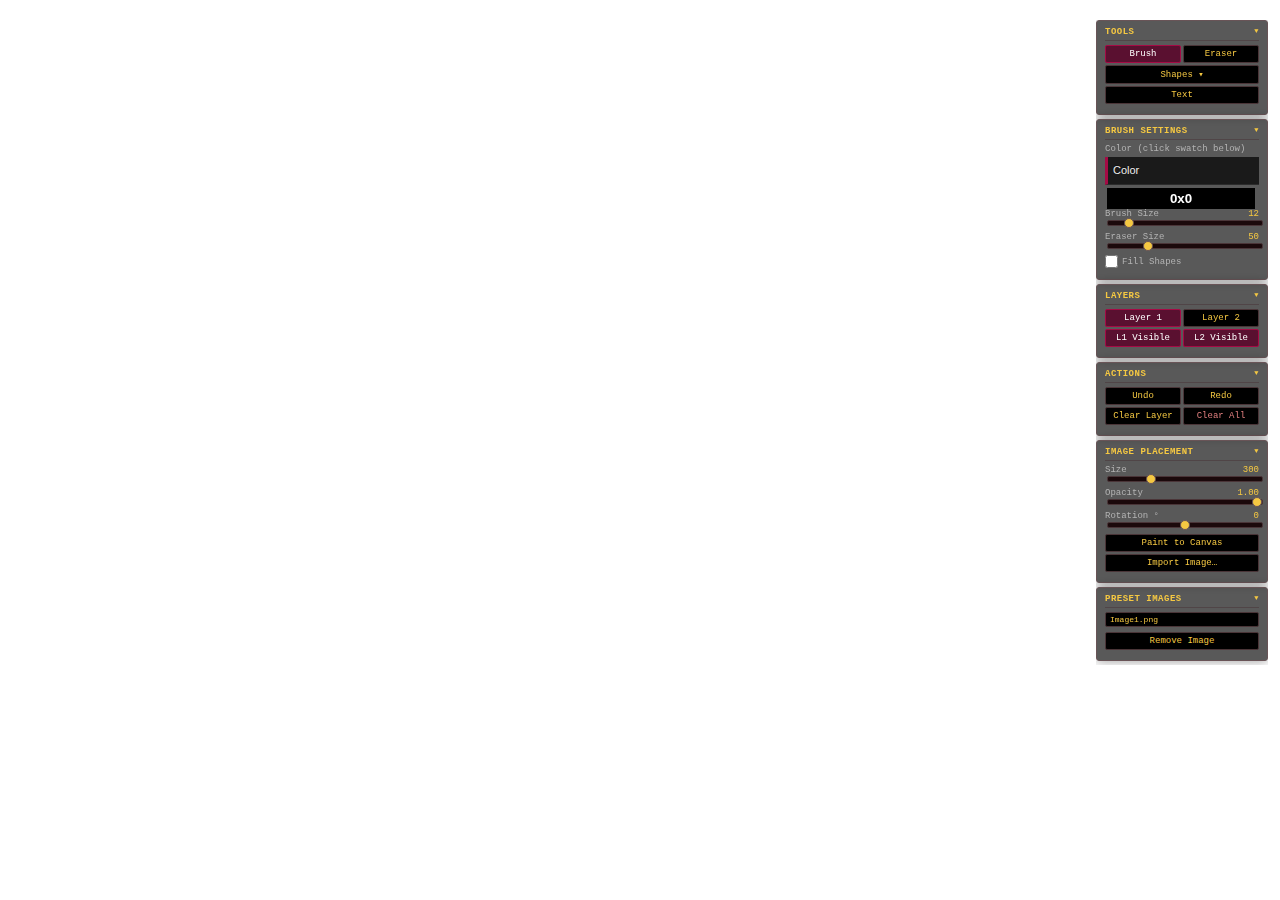
<file: src/f-4e/ui_mods/Lexikdark/Grease_Pencil_Enhanced_v2.0/index.html>
<!--
  ~ Grease Pencil Mod - Enhanced
  ~ Based on Heatblur F-4E Grease Pencil
  -->

<!DOCTYPE html>
<html lang="en">
<head>
    <meta charset="UTF-8">
    <title>Grease Pencil UI</title>
    <link rel="stylesheet" href="https://fonts.googleapis.com/css2?family=Caveat:wght@500&display=swap">
    <link rel="stylesheet" type="text/css" href="css/styles.css"/>
    <script src="js/pixi-legacy.min.js"></script>
    <script src="js/dat.gui.min.js"></script>
    <script src="js/interface.js"></script>
    <script src="js/SpritePool.js"></script>
    <script src="js/BrushGenerator.js"></script>
</head>
<body>

    <!-- ═══ Control Panel (right of canvas, shown via showGui) ═══ -->
    <div id="controlPanel">

        <!-- ── Tools ── -->
        <div class="panel-section">
            <div class="section-title">Tools</div>
            <div class="tool-row">
                <button class="tool-btn active" id="btnBrush"     data-tool="Brush">Brush</button>
                <button class="tool-btn"        id="btnEraser"    data-tool="Eraser">Eraser</button>
            </div>
            <div class="tool-row">
                <div class="shape-dropdown-wrap" id="shapeDropdownWrap">
                    <div class="shape-dropdown-toggle" id="shapeDropdownToggle">Shapes ▾</div>
                    <div class="shape-dropdown-menu" id="shapeDropdownMenu" style="display:none;">
                        <div class="shape-dropdown-item" data-shape="Line">╱ Line</div>
                        <div class="shape-dropdown-item" data-shape="Circle">○ Circle</div>
                        <div class="shape-dropdown-item" data-shape="Rectangle">□ Rectangle</div>
                        <div class="shape-dropdown-item" data-shape="Bubble">💬 Bubble</div>
                        <div class="shape-dropdown-item" data-shape="Crosshair">✛ Crosshair</div>
                        <div class="shape-dropdown-item" data-shape="Circleplus">⊕ Circle-Plus</div>
                        <div class="shape-dropdown-item" data-shape="Bullseye">◎ Bullseye</div>
                        <div class="shape-dropdown-item" data-shape="CircleCross">⊗ Circle-Cross</div>
                    </div>
                </div>
            </div>
            <div class="tool-row">
                <button class="tool-btn" id="btnText" data-tool="Text">Text</button>
            </div>
            <div class="tool-row" id="textControls" style="display:none;">
                <button class="action-btn" id="btnCommitText">Place Text</button>
                <button class="action-btn" id="btnCancelText">Cancel</button>
            </div>
            <div id="textRotationControl" style="display:none;">
                <label class="ctrl-label">Text Rotation <span id="textRotationVal">0</span>&deg;
                    <input type="range" id="textRotation" min="-180" max="180" value="0" step="1"/>
                </label>
            </div>
        </div>

        <!-- ── Brush Settings ── -->
        <div class="panel-section">
            <div class="section-title">Brush Settings</div>

            <label class="ctrl-label">Color (click swatch below)</label>
            <div id="datGuiColorContainer"></div>

            <label class="ctrl-label">Brush Size <span id="brushSizeVal">10</span>
                <input type="range" id="brushSize" min="1" max="100" value="10"/>
            </label>

            <label class="ctrl-label">Eraser Size <span id="eraserSizeVal">30</span>
                <input type="range" id="eraserSize" min="1" max="200" value="30"/>
            </label>

            <label class="ctrl-label checkbox-label">
                <input type="checkbox" id="fillShapes"/>
                Fill Shapes
            </label>
        </div>

        <!-- ── Layers ── -->
        <div class="panel-section">
            <div class="section-title">Layers</div>

            <div class="tool-row">
                <button class="tool-btn active" id="btnLayer1" data-layer="0">Layer 1</button>
                <button class="tool-btn" id="btnLayer2" data-layer="1">Layer 2</button>
            </div>

            <div class="tool-row">
                <button class="action-btn" id="btnToggleL1">L1 Visible</button>
                <button class="action-btn" id="btnToggleL2">L2 Visible</button>
            </div>
        </div>

        <!-- ── Actions ── -->
        <div class="panel-section">
            <div class="section-title">Actions</div>
            <div class="tool-row">
                <button class="action-btn" id="btnUndo">Undo</button>
                <button class="action-btn" id="btnRedo">Redo</button>
            </div>
            <div class="tool-row">
                <button class="action-btn" id="btnClearLayer">Clear Layer</button>
                <button class="action-btn warn" id="btnClearAll">Clear All</button>
            </div>

        </div>

        <!-- ── Image Placement ── -->
        <div class="panel-section">
            <div class="section-title">Image Placement</div>

            <label class="ctrl-label">Size <span id="imgSizeVal">300</span>
                <input type="range" id="imgSize" min="50" max="1000" value="300" step="1"/>
            </label>

            <label class="ctrl-label">Opacity <span id="imgOpacityVal">1.00</span>
                <input type="range" id="imgOpacity" min="0" max="1" value="1" step="0.01"/>
            </label>

            <label class="ctrl-label">Rotation <span id="imgRotationVal">0</span>&deg;
                <input type="range" id="imgRotation" min="-180" max="180" value="0" step="1"/>
            </label>

            <div class="tool-row">
                <button class="action-btn" id="btnPaintToCanvas">Paint to Canvas</button>
            </div>
            <div class="tool-row">
                <button class="action-btn" id="btnImportImage">Import Image&hellip;</button>
            </div>
        </div>

        <!-- ── Preset Images ── -->
        <div class="panel-section">
            <div class="section-title">Preset Images</div>
            <div id="imageButtonContainer" class="image-button-list"></div>
            <div class="tool-row">
                <button class="action-btn" id="btnRemoveImage">Remove Image</button>
            </div>
        </div>

    </div><!-- /controlPanel -->

    <script src="js/App.js"></script>
</body>
</html>
</file>
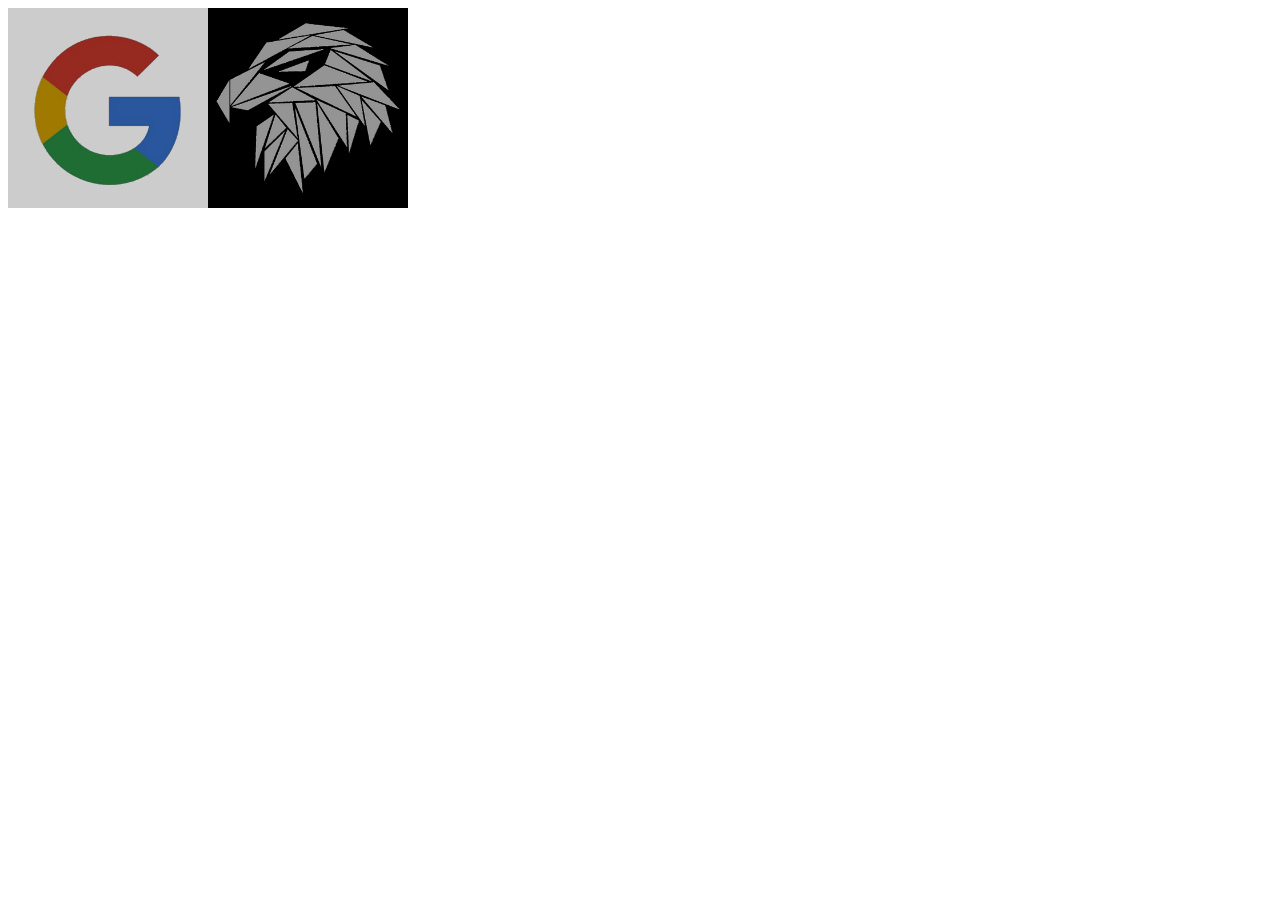
<file: src/f-4e/ui_mods/heatblur/example_mod/VirtualBrowser/index.html>
<!--
  ~ Copyright 2023 Heatblur Simulations. All rights reserved.
  ~
  -->

<!DOCTYPE html>
<html lang="en">
<link rel="stylesheet" type="text/css" href="css/styles.css"/>

<head>
    <meta charset="UTF-8">
    <title>Virtual Browser</title>
</head>
<body>
<a class="tile google" href="https://www.google.com"></a>
<a class="tile heatblur" href="https://store.heatblur.com/"></a>
</body>
</html>
</file>
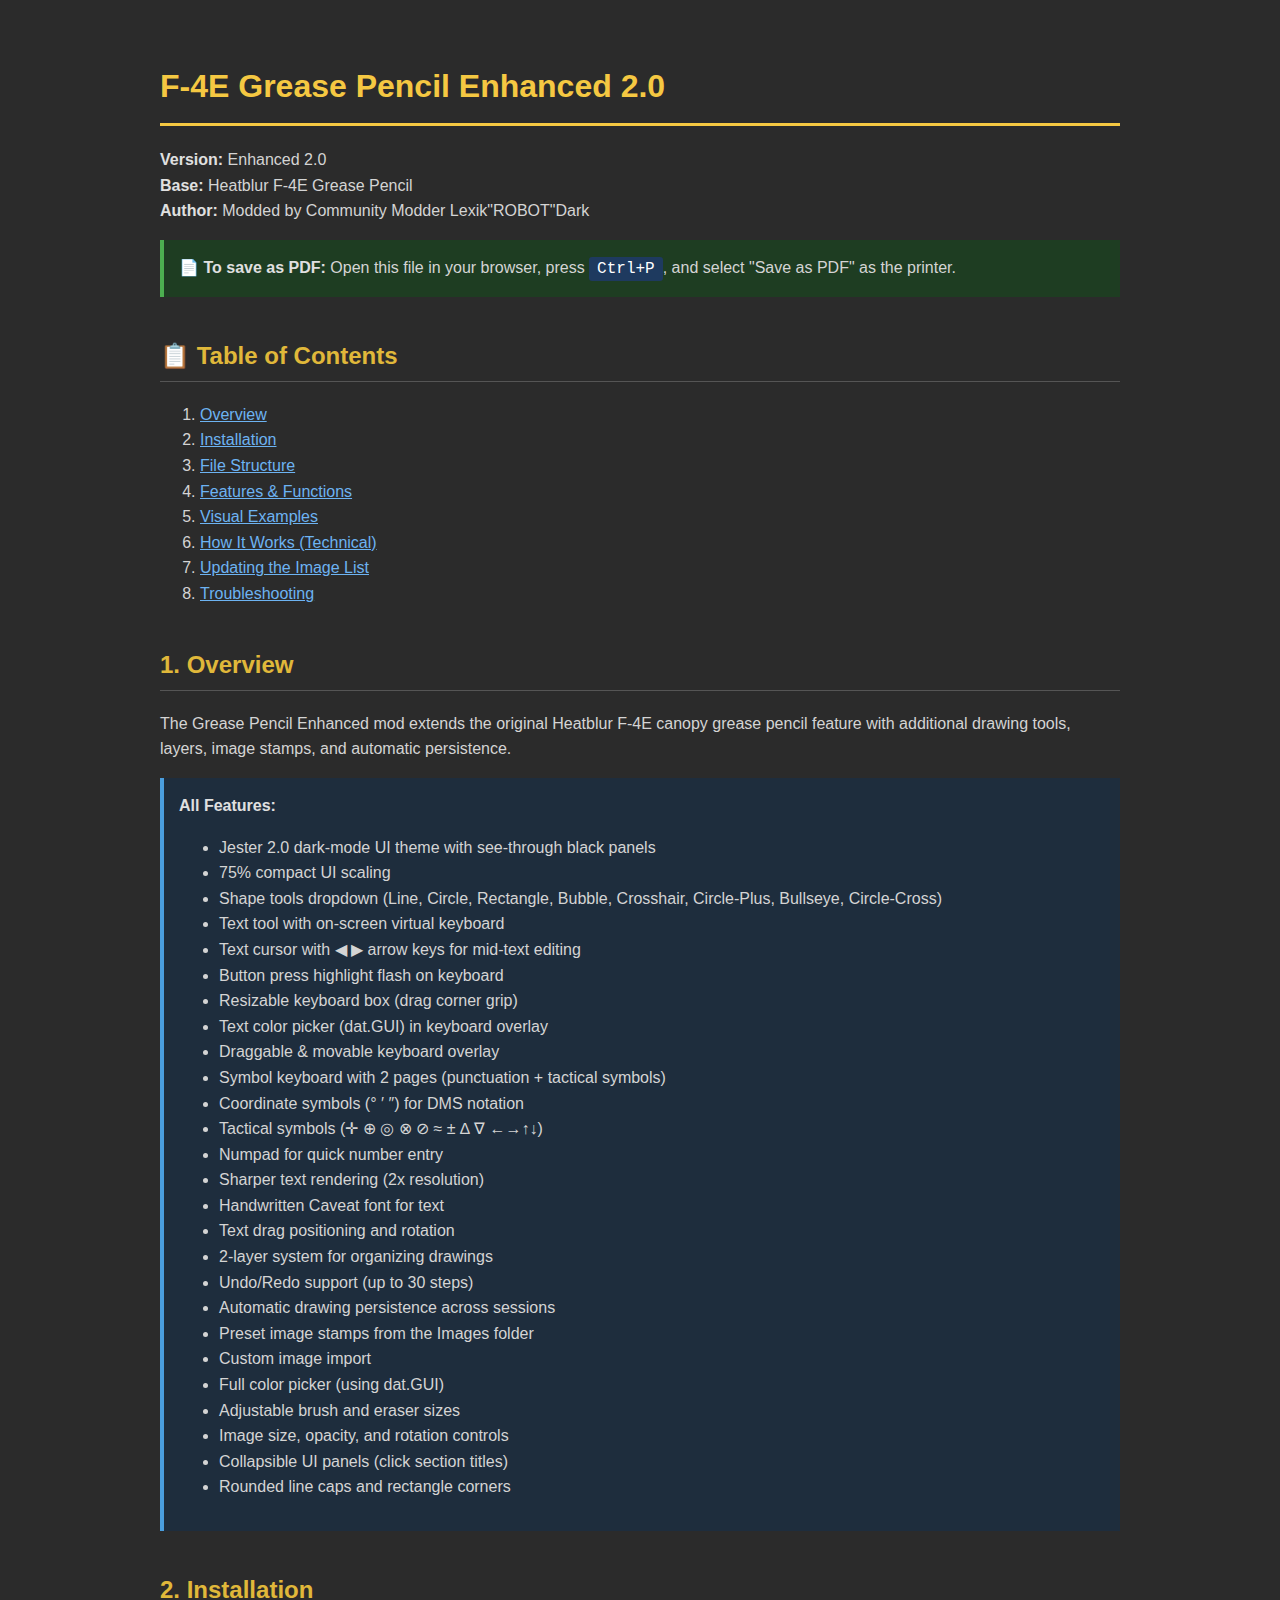
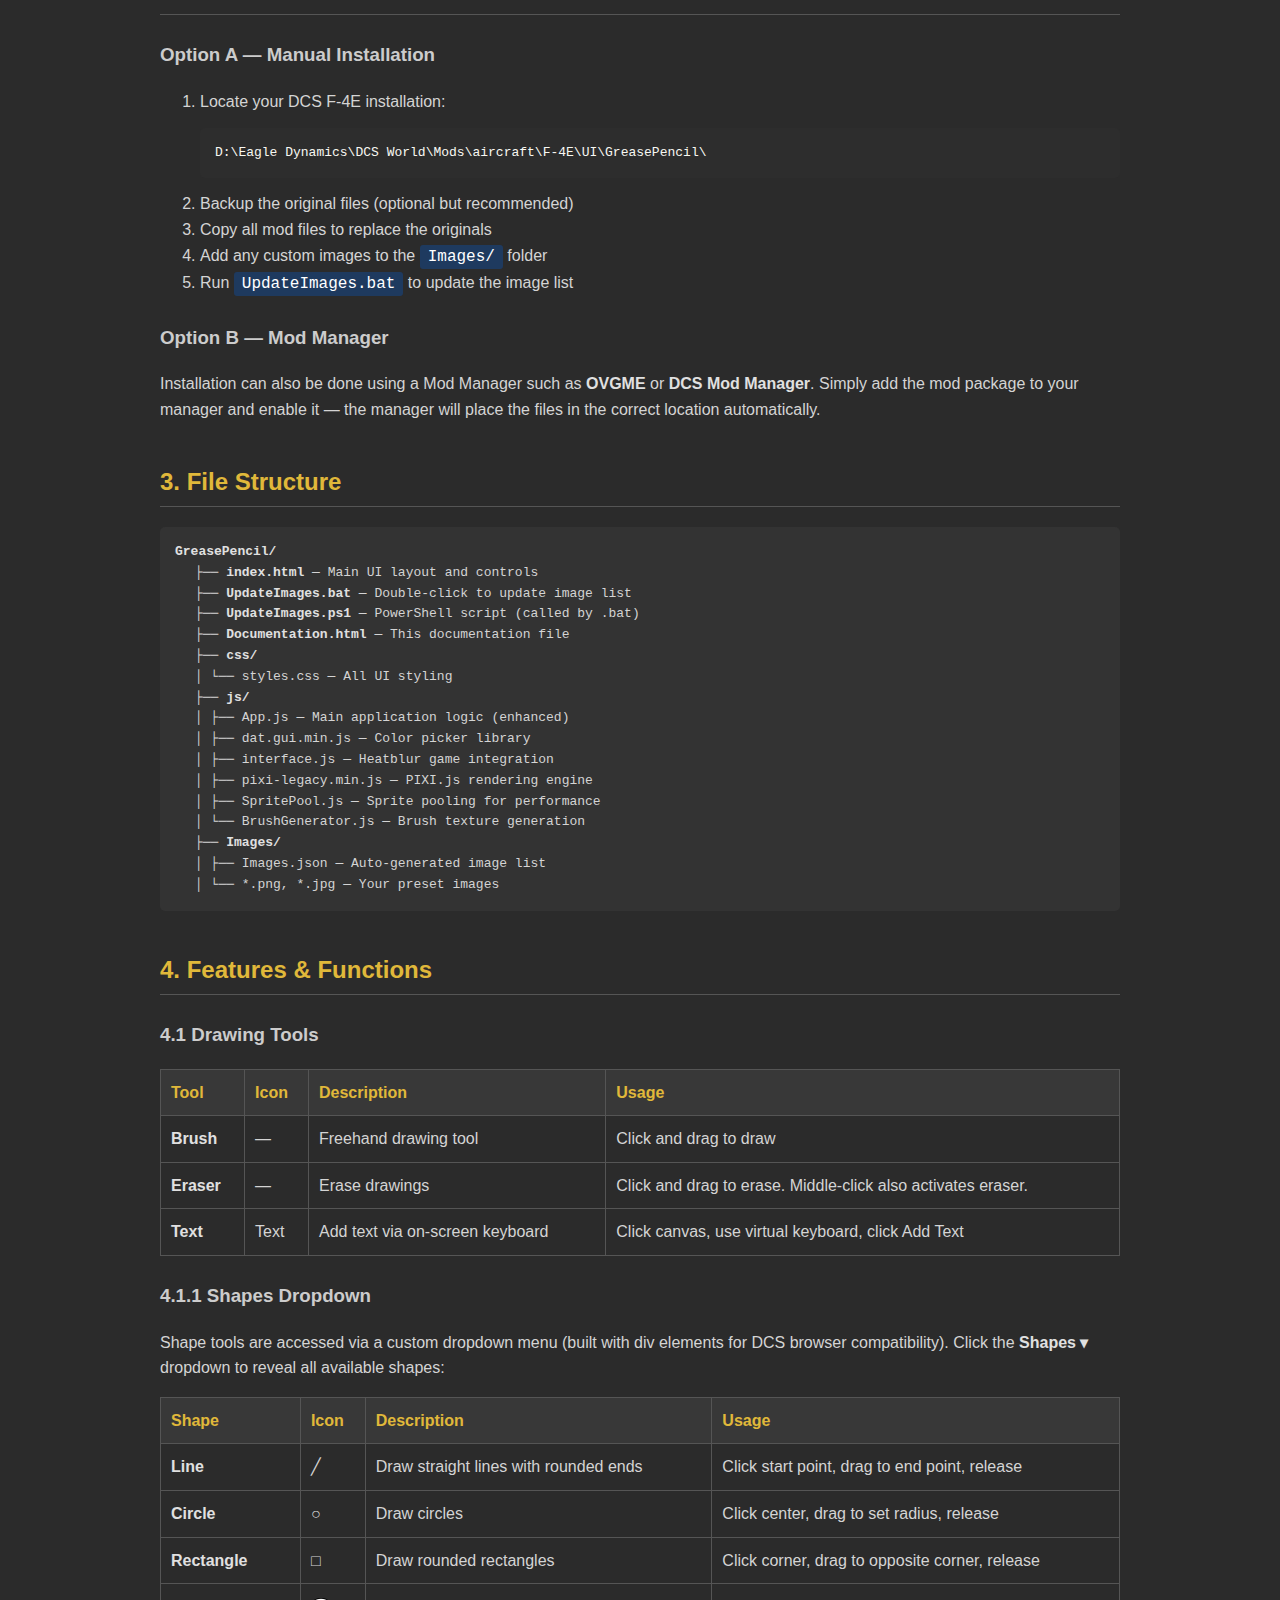
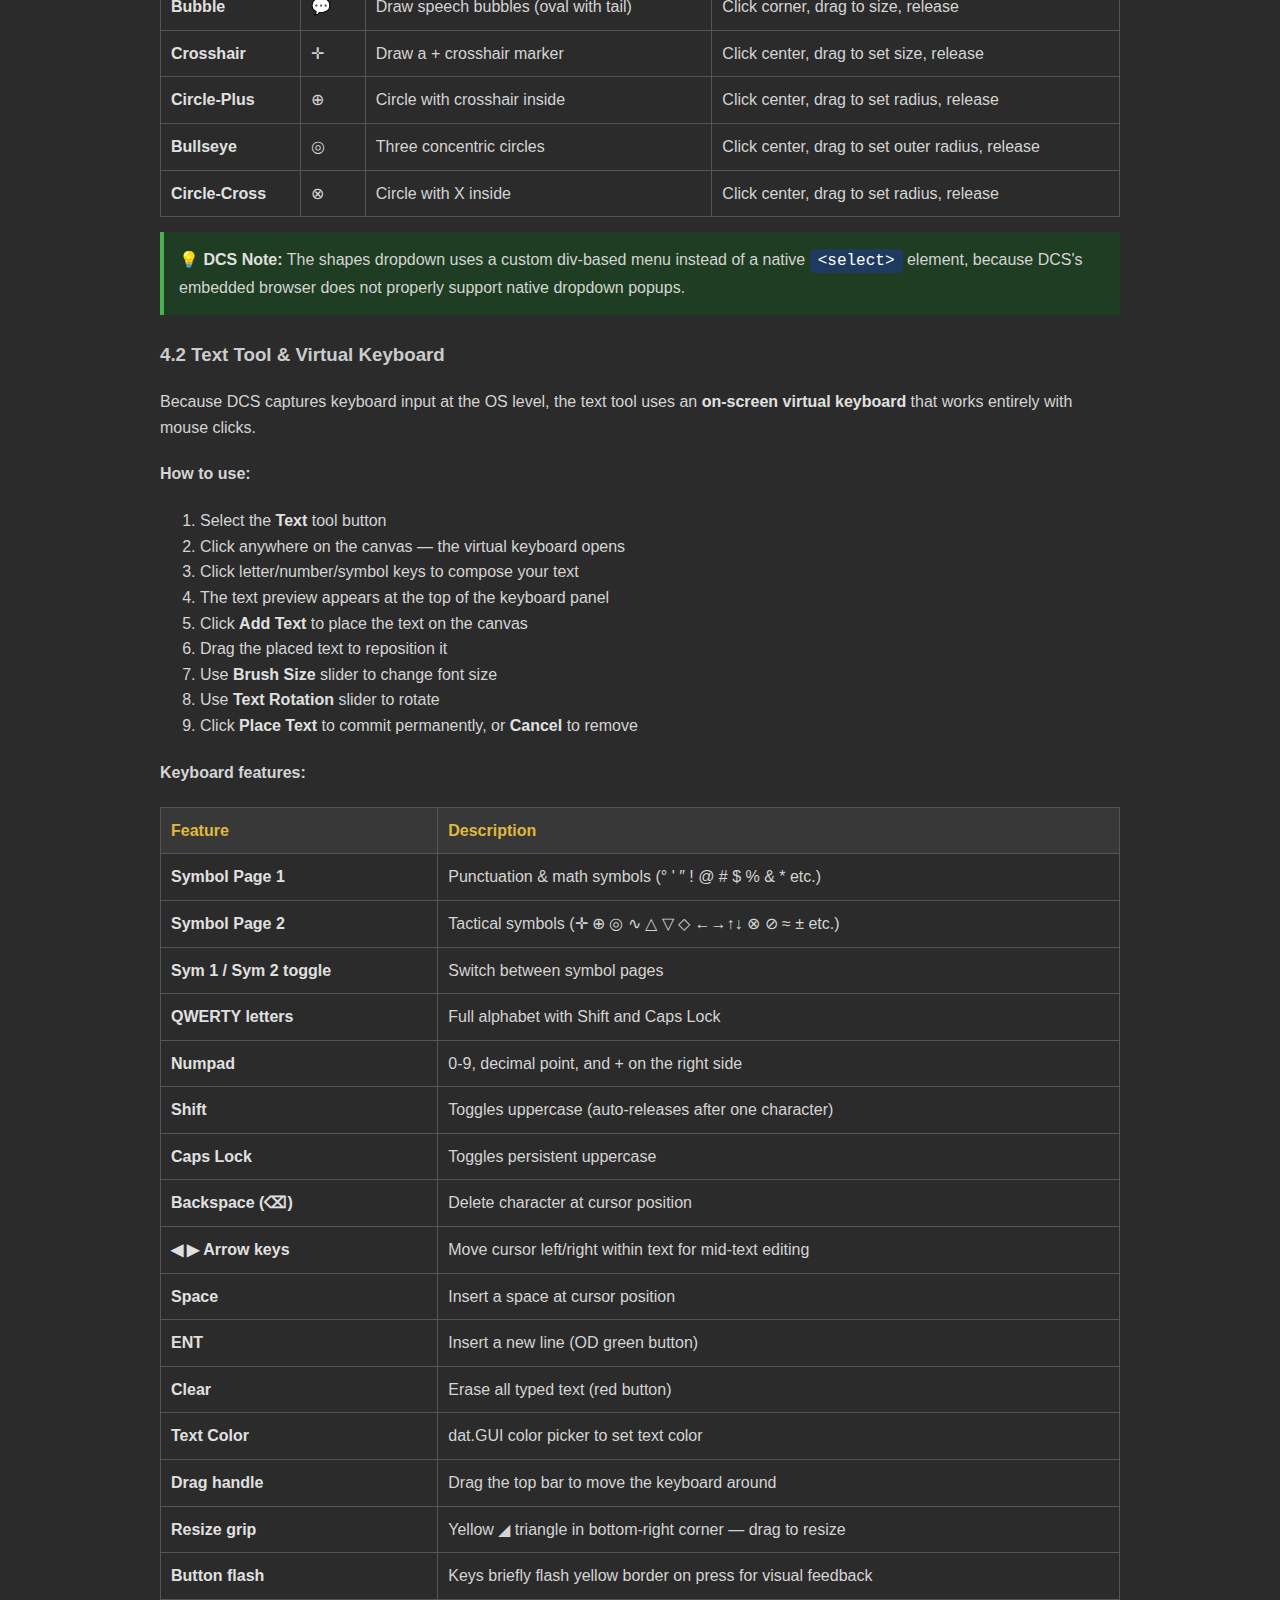
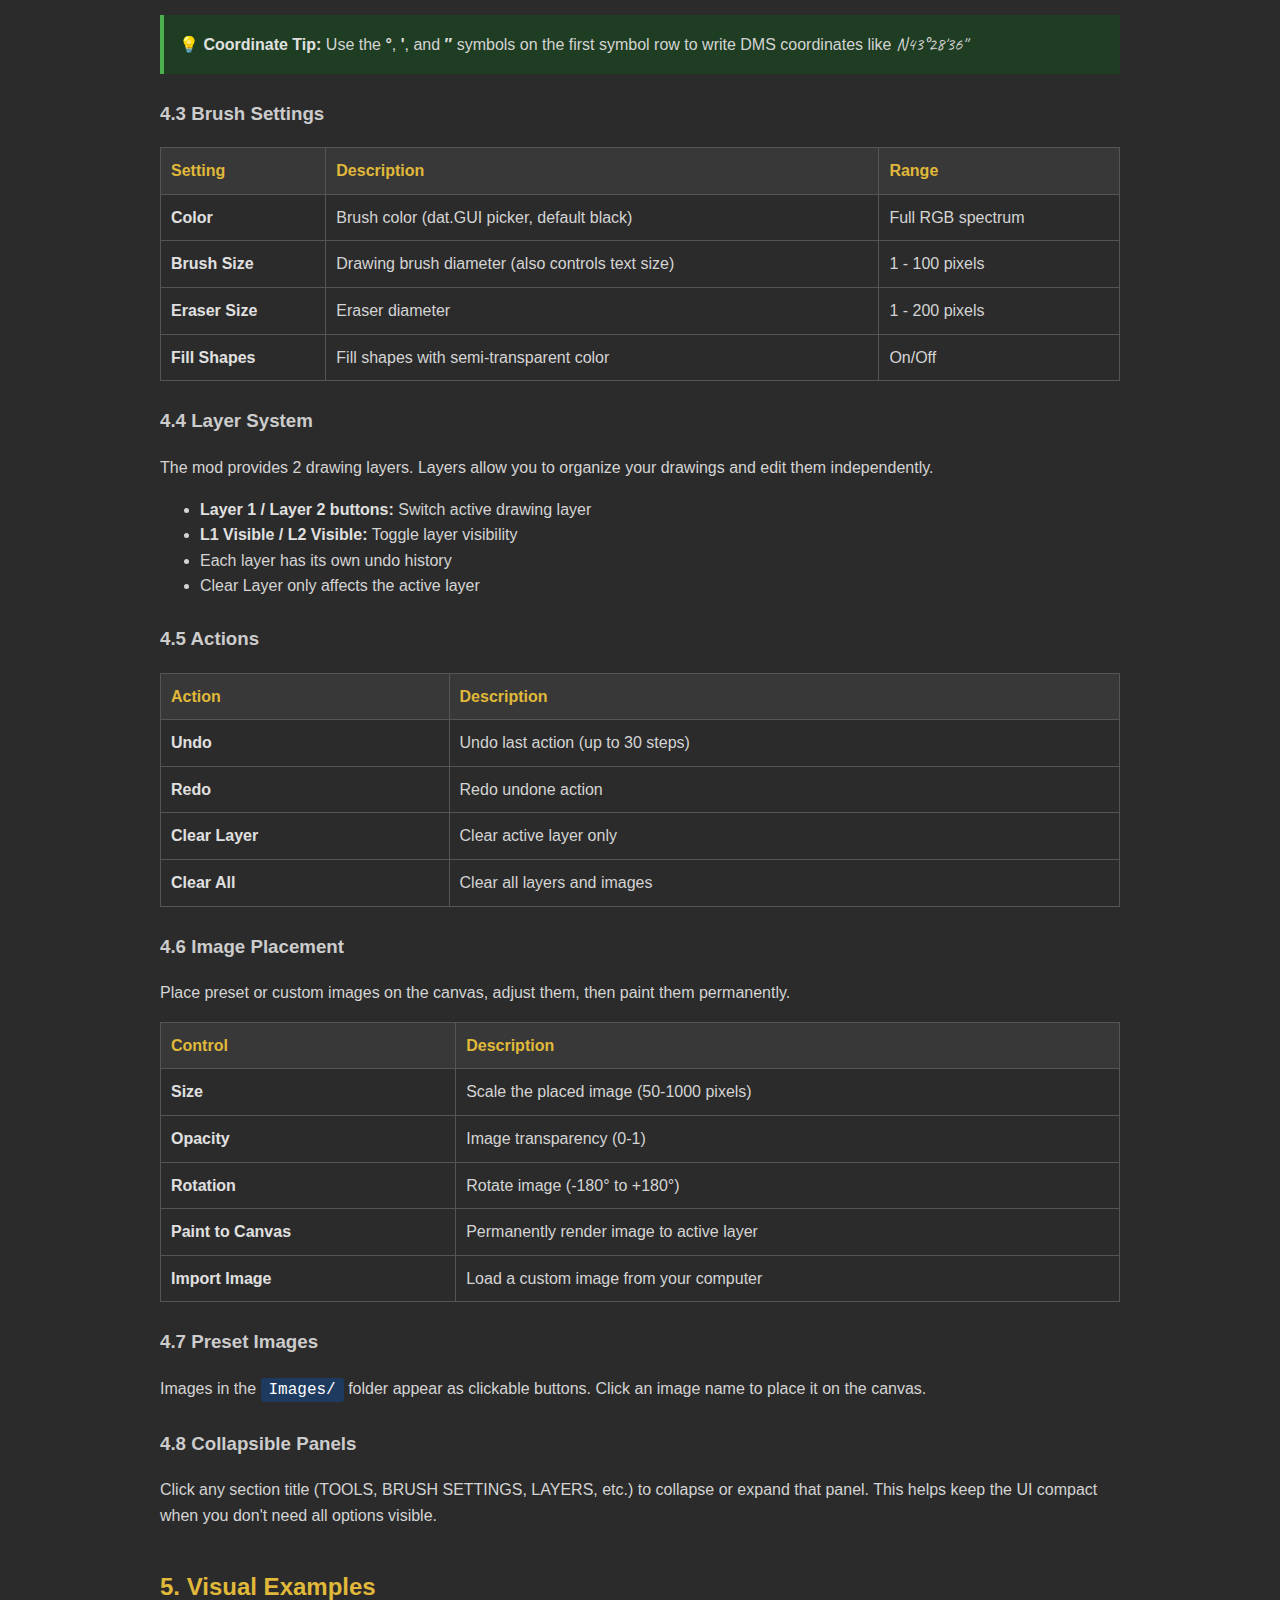
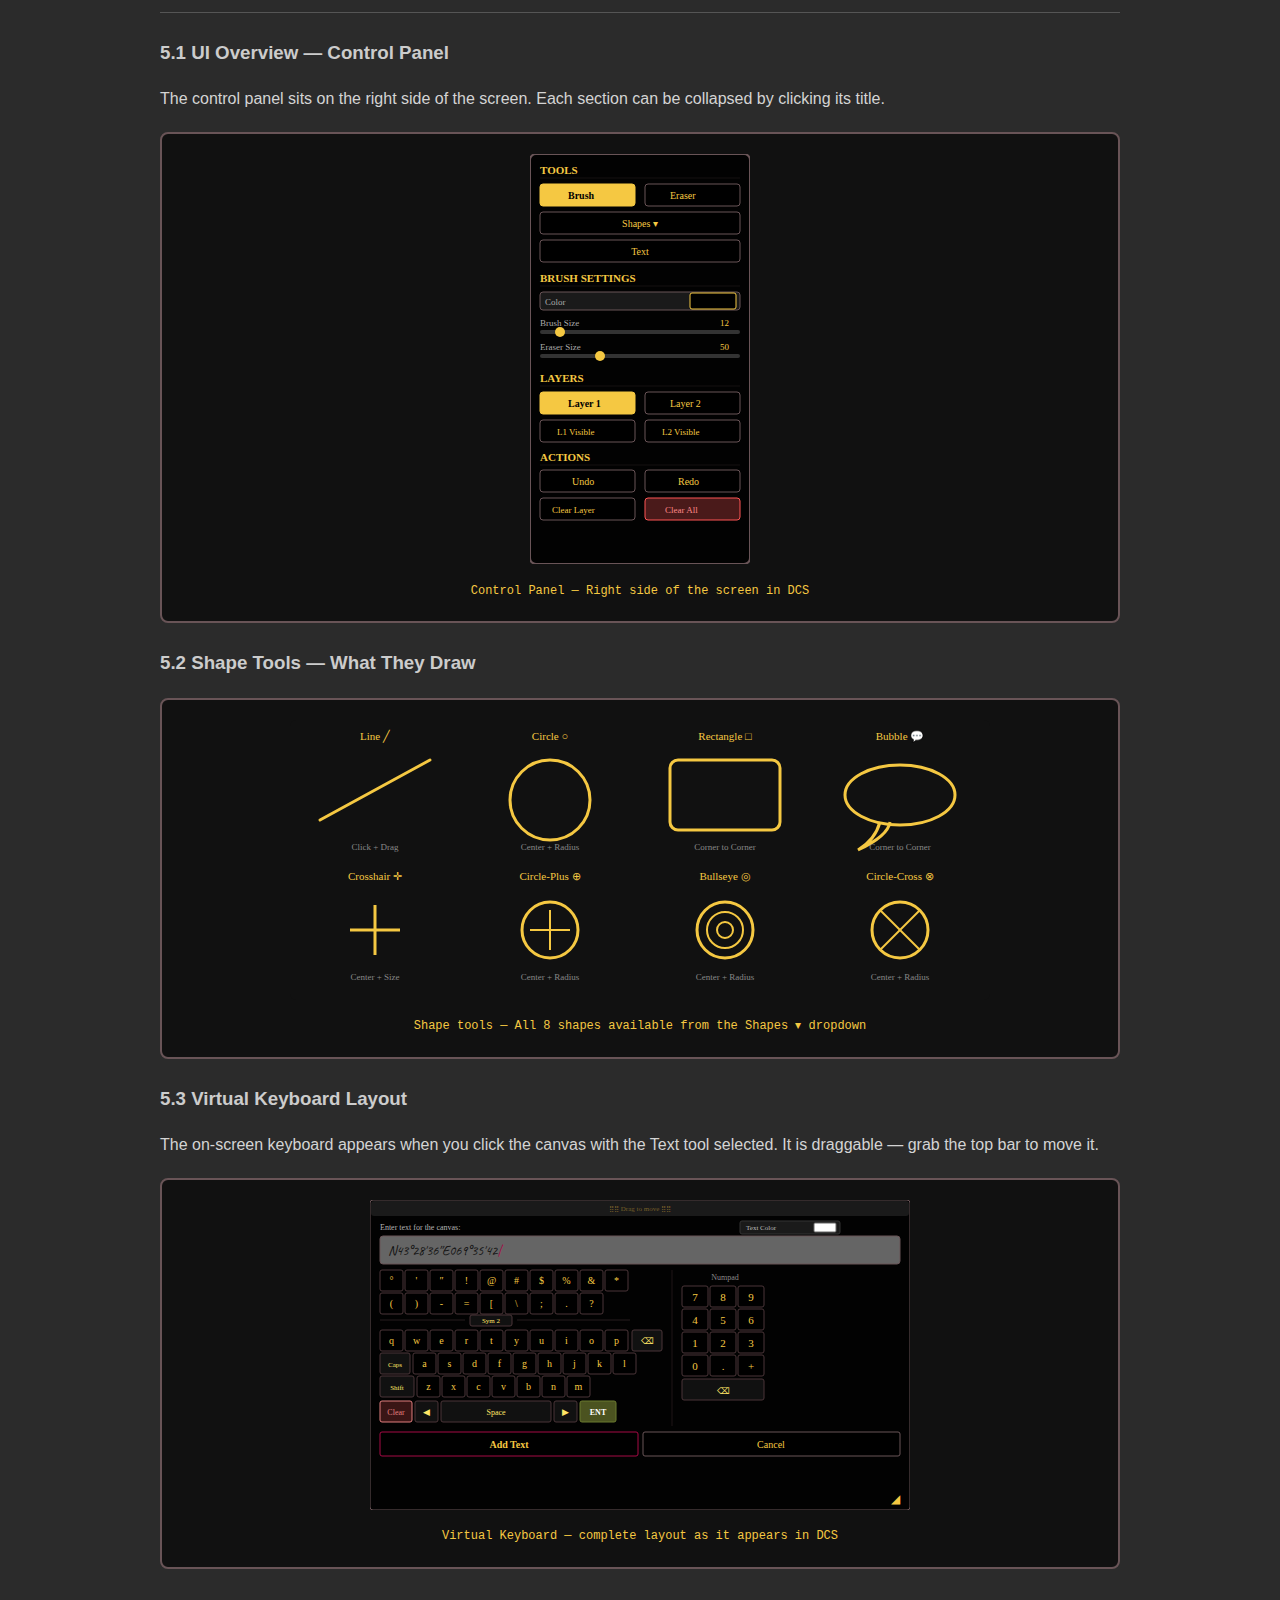
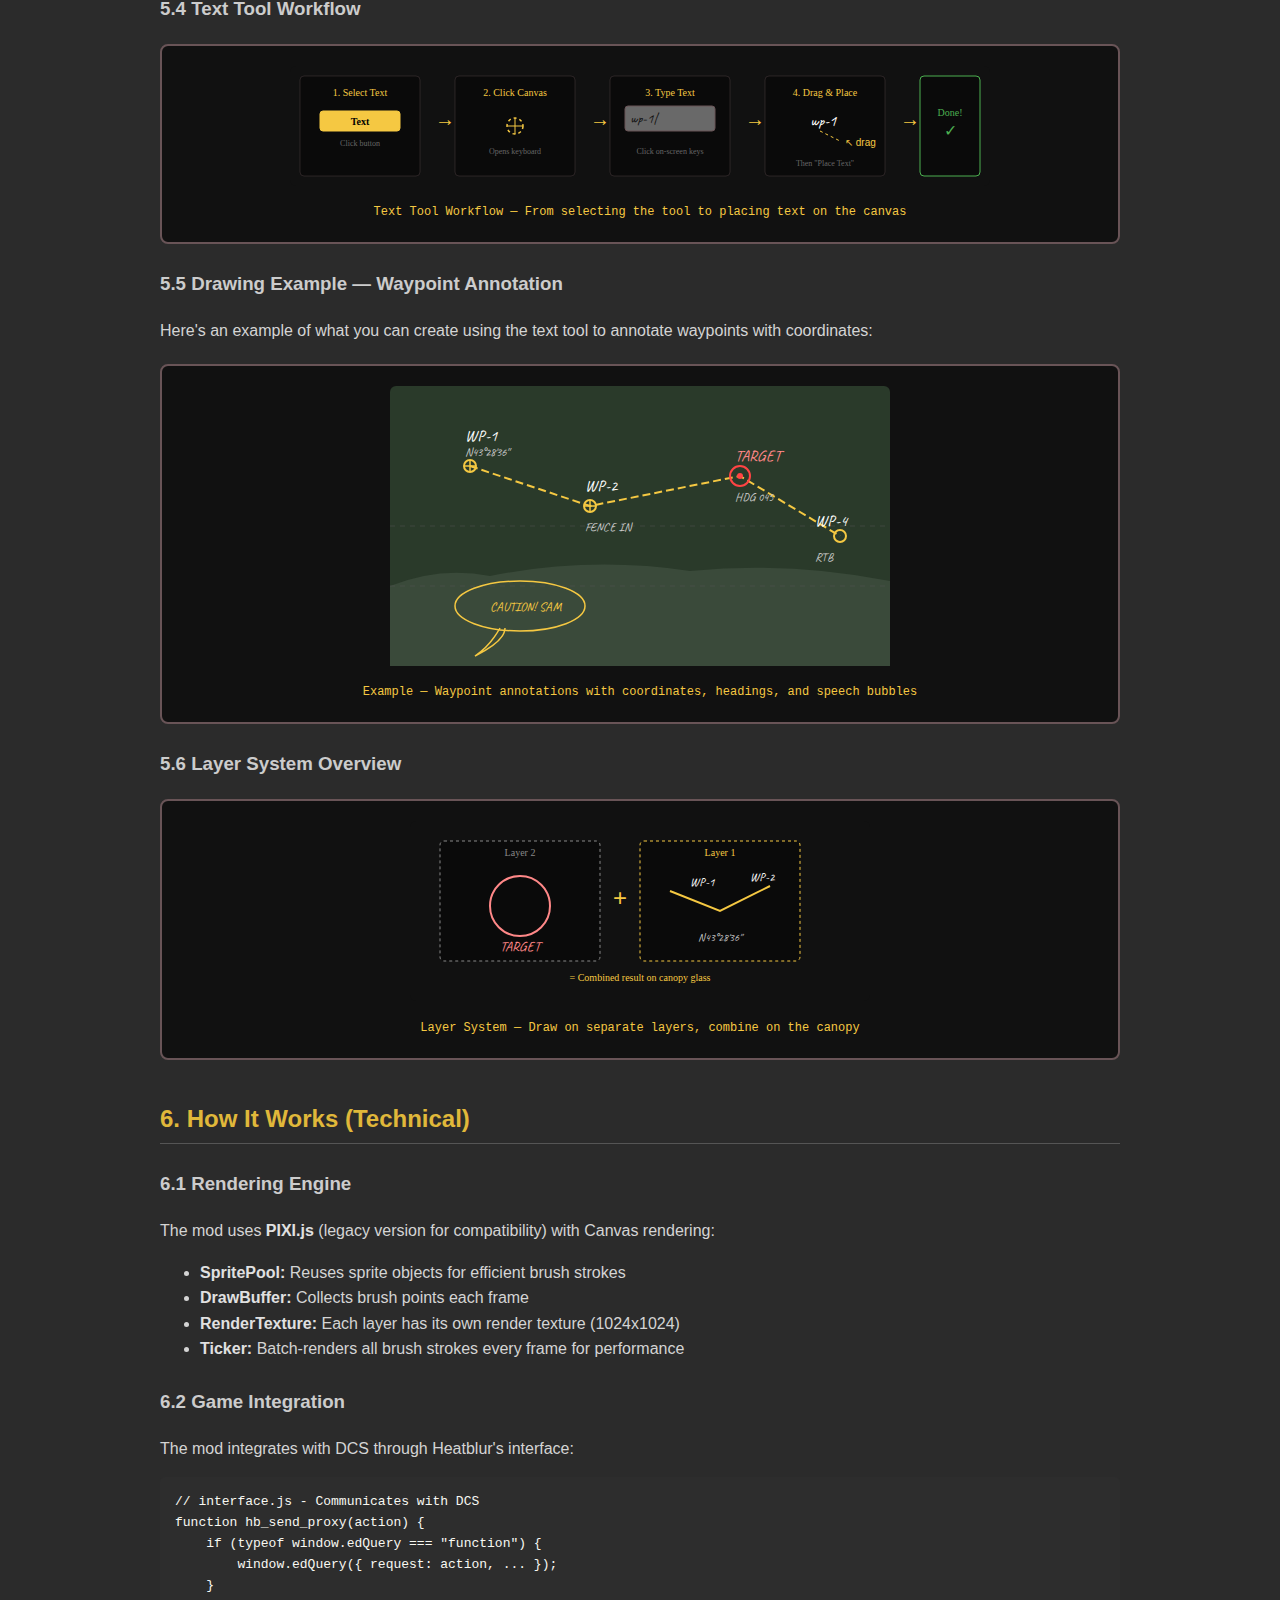
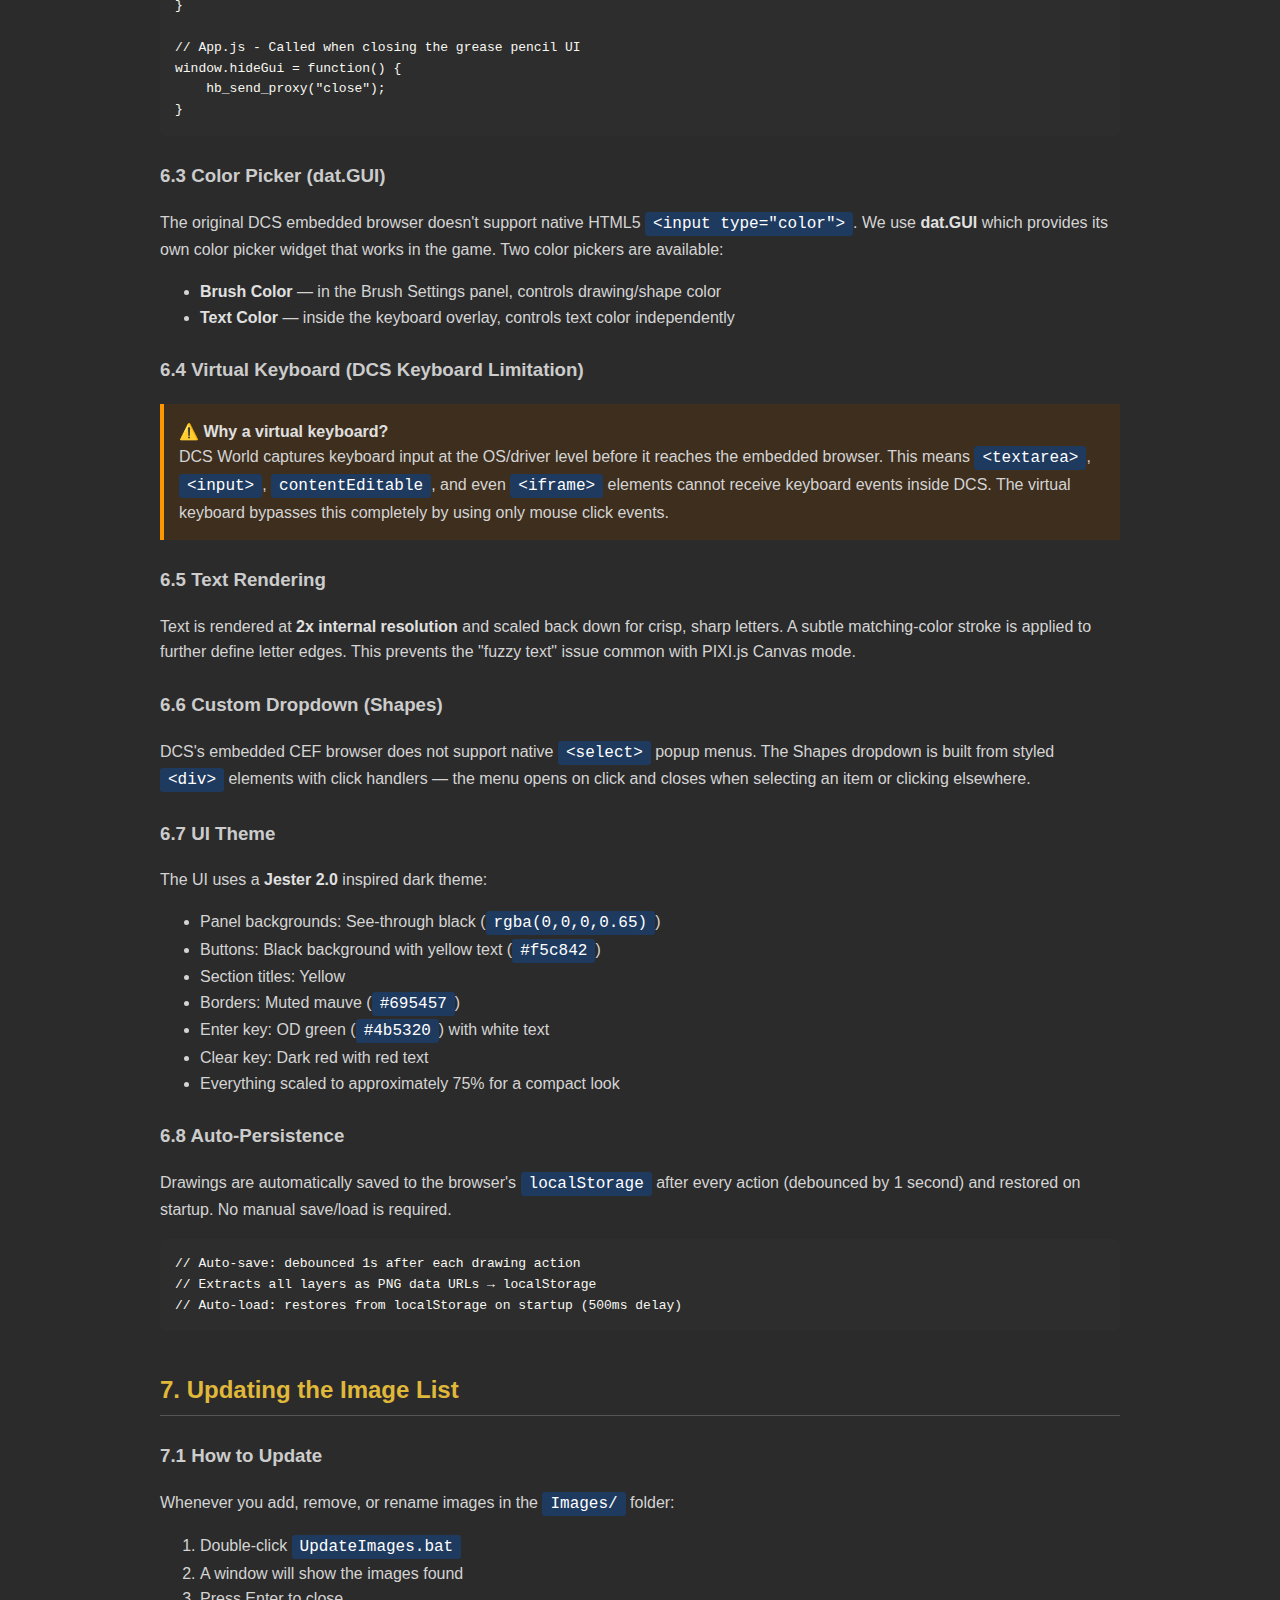
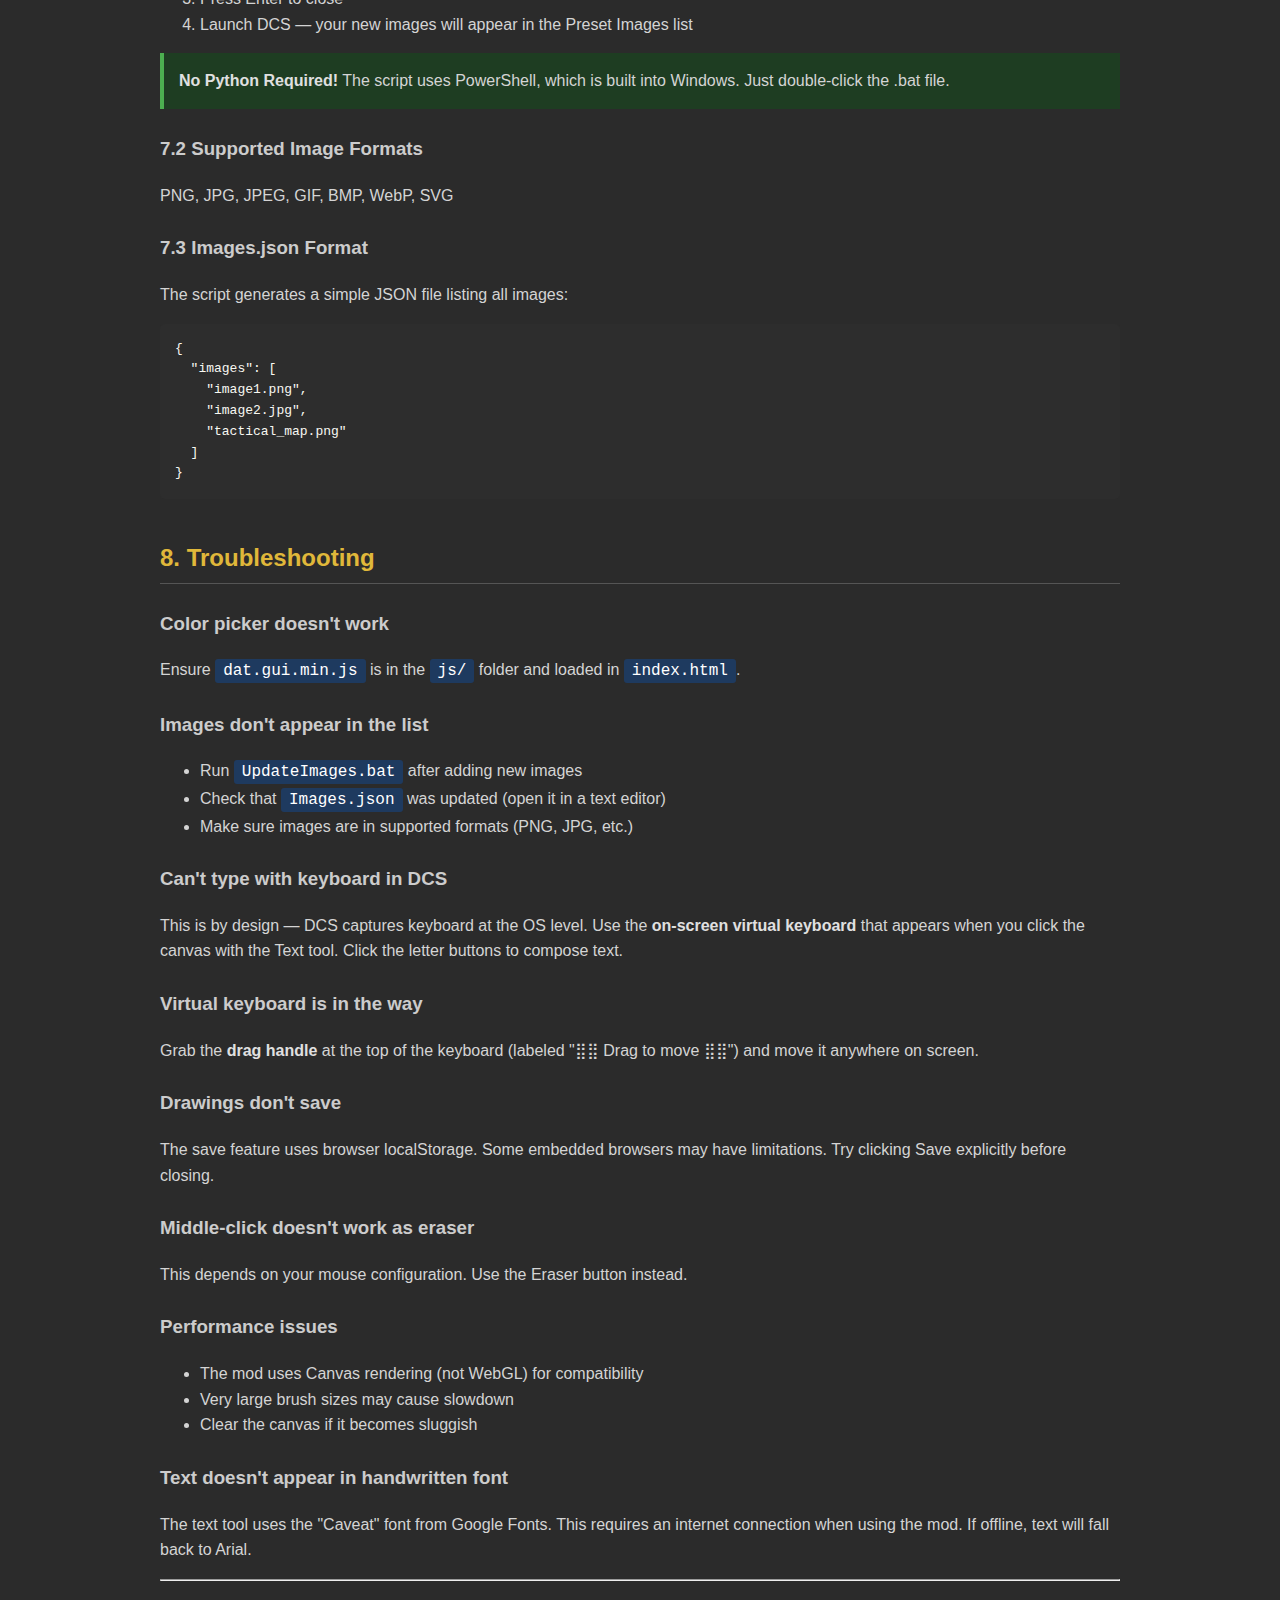
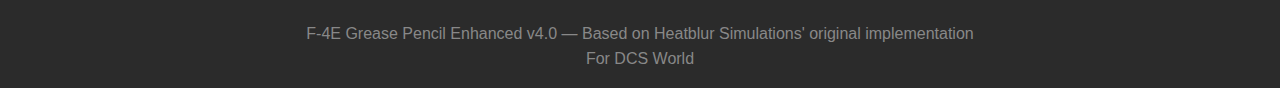
<file: src/f-4e/ui_mods/Lexikdark/Grease_Pencil_Enhanced_v2.0/Documentation.html>
<!DOCTYPE html>
<html lang="en">
<head>
    <meta charset="UTF-8">
    <title>F-4E Grease Pencil Enhanced - Documentation</title>
    <link rel="stylesheet" href="https://fonts.googleapis.com/css2?family=Caveat:wght@400;500;600;700&display=swap">
    <style>
        body {
            font-family: 'Segoe UI', Tahoma, Geneva, Verdana, sans-serif;
            max-width: 960px;
            margin: 0 auto;
            padding: 40px 20px;
            line-height: 1.6;
            color: #d4d4d4;
            background: #2b2b2b;
        }
        h1 { color: #f5c842; border-bottom: 3px solid #f5c842; padding-bottom: 10px; }
        h2 { color: #e0b83a; margin-top: 40px; border-bottom: 1px solid #555; padding-bottom: 5px; }
        h3 { color: #ccc; margin-top: 25px; }
        a { color: #6db3f2; }
        a:visited { color: #a48cd2; }
        strong { color: #e0e0e0; }
        code { 
            background: #1e3a5f; 
            color: #ffffff;
            padding: 3px 8px; 
            border-radius: 3px; 
            font-family: Consolas, monospace;
            font-weight: 500;
        }
        pre {
            background: #2d2d2d;
            color: #f8f8f2;
            padding: 15px;
            border-radius: 5px;
            overflow-x: auto;
            font-size: 13px;
        }
        .feature-box {
            background: #1e2d3d;
            border-left: 4px solid #4a9ede;
            padding: 15px;
            margin: 15px 0;
            color: #d4d4d4;
        }
        .warning-box {
            background: #3d2e1e;
            border-left: 4px solid #ff9800;
            padding: 15px;
            margin: 15px 0;
            color: #d4d4d4;
        }
        .tip-box {
            background: #1e3d22;
            border-left: 4px solid #4caf50;
            padding: 15px;
            margin: 15px 0;
            color: #d4d4d4;
        }
        .new-badge {
            display: inline-block;
            background: #e91e63;
            color: white;
            font-size: 10px;
            font-weight: bold;
            padding: 2px 6px;
            border-radius: 3px;
            vertical-align: middle;
            margin-left: 6px;
        }
        table {
            width: 100%;
            border-collapse: collapse;
            margin: 15px 0;
        }
        th, td {
            border: 1px solid #555;
            padding: 10px;
            text-align: left;
        }
        th { background: #383838; color: #e0b83a; }
        .file-tree {
            background: #333;
            color: #d4d4d4;
            padding: 15px;
            border-radius: 5px;
            font-family: Consolas, monospace;
            font-size: 13px;
        }
        .file-tree div { margin-left: 20px; }

        /* Visual example boxes */
        .visual-example {
            background: #111111;
            border: 2px solid #695457;
            border-radius: 8px;
            padding: 20px;
            margin: 20px 0;
            text-align: center;
        }
        .visual-example .caption {
            color: #f5c842;
            font-family: Consolas, monospace;
            font-size: 12px;
            margin-top: 10px;
        }
        .visual-example svg { max-width: 100%; }

        /* Keyboard mockup */
        .kb-mockup {
            display: inline-block;
            background: #000;
            color: #f5c842;
            border: 1px solid #695457;
            border-radius: 3px;
            padding: 2px 6px;
            margin: 1px;
            font-family: Consolas, monospace;
            font-size: 11px;
            min-width: 22px;
            text-align: center;
        }
        .kb-special {
            background: #000;
            color: #f5c842;
        }
        .kb-row { text-align: center; margin: 2px 0; }

        /* Panel mockup */
        .panel-mockup {
            background: #111;
            border: 1px solid #695457;
            border-radius: 4px;
            padding: 8px;
            max-width: 200px;
            margin: 10px auto;
            text-align: left;
        }
        .panel-mockup .pm-title {
            color: #f5c842;
            font-family: Consolas, monospace;
            font-size: 11px;
            font-weight: bold;
            border-bottom: 1px solid #69545733;
            padding-bottom: 4px;
            margin-bottom: 6px;
            cursor: pointer;
        }
        .panel-mockup .pm-btn {
            display: inline-block;
            background: #000;
            color: #f5c842;
            border: 1px solid #695457;
            border-radius: 3px;
            padding: 3px 8px;
            margin: 2px;
            font-family: Consolas, monospace;
            font-size: 10px;
        }
        .panel-mockup .pm-btn.active {
            background: #f5c842;
            color: #000;
        }

        @media print {
            body { background: white; color: #333; }
            h1, h2, h3 { color: #333; }
            .no-print { display: none; }
        }
    </style>
</head>
<body>

<h1> F-4E Grease Pencil Enhanced 2.0</h1>
<p><strong>Version:</strong> Enhanced 2.0<br>
<strong>Base:</strong> Heatblur F-4E Grease Pencil<br>
<strong>Author:</strong> Modded by Community Modder Lexik"ROBOT"Dark</p>

<div class="tip-box">
    <strong>📄 To save as PDF:</strong> Open this file in your browser, press <code>Ctrl+P</code>, and select "Save as PDF" as the printer.
</div>

<h2>📋 Table of Contents</h2>
<ol>
    <li><a href="#overview">Overview</a></li>
    <li><a href="#installation">Installation</a></li>
    <li><a href="#file-structure">File Structure</a></li>
    <li><a href="#features">Features &amp; Functions</a></li>
    <li><a href="#visual-examples">Visual Examples</a></li>
    <li><a href="#how-it-works">How It Works (Technical)</a></li>
    <li><a href="#updating-images">Updating the Image List</a></li>
    <li><a href="#troubleshooting">Troubleshooting</a></li>
</ol>

<!-- ════════════════════════════════════════════════ -->
<h2 id="overview">1. Overview</h2>
<p>The Grease Pencil Enhanced mod extends the original Heatblur F-4E canopy grease pencil feature with additional drawing tools, layers, image stamps, and automatic persistence.</p>

<div class="feature-box">
    <strong>All Features:</strong>
    <ul>
        <li>Jester 2.0 dark-mode UI theme with see-through black panels</li>
        <li>75% compact UI scaling</li>
        <li>Shape tools dropdown (Line, Circle, Rectangle, Bubble, Crosshair, Circle-Plus, Bullseye, Circle-Cross)</li>
        <li>Text tool with on-screen virtual keyboard</li>
        <li>Text cursor with ◀ ▶ arrow keys for mid-text editing</li>
        <li>Button press highlight flash on keyboard</li>
        <li>Resizable keyboard box (drag corner grip)</li>
        <li>Text color picker (dat.GUI) in keyboard overlay</li>
        <li>Draggable &amp; movable keyboard overlay</li>
        <li>Symbol keyboard with 2 pages (punctuation + tactical symbols)</li>
        <li>Coordinate symbols (° ′ ″) for DMS notation</li>
        <li>Tactical symbols (✛ ⊕ ◎ ⊗ ⊘ ≈ ± ∆ ∇ ←→↑↓)</li>
        <li>Numpad for quick number entry</li>
        <li>Sharper text rendering (2x resolution)</li>
        <li>Handwritten Caveat font for text</li>
        <li>Text drag positioning and rotation</li>
        <li>2-layer system for organizing drawings</li>
        <li>Undo/Redo support (up to 30 steps)</li>
        <li>Automatic drawing persistence across sessions</li>
        <li>Preset image stamps from the Images folder</li>
        <li>Custom image import</li>
        <li>Full color picker (using dat.GUI)</li>
        <li>Adjustable brush and eraser sizes</li>
        <li>Image size, opacity, and rotation controls</li>
        <li>Collapsible UI panels (click section titles)</li>
        <li>Rounded line caps and rectangle corners</li>
    </ul>
</div>

<!-- ════════════════════════════════════════════════ -->
<h2 id="installation">2. Installation</h2>
<h3>Option A — Manual Installation</h3>
<ol>
    <li>Locate your DCS F-4E installation:
        <pre>D:\Eagle Dynamics\DCS World\Mods\aircraft\F-4E\UI\GreasePencil\</pre>
    </li>
    <li>Backup the original files (optional but recommended)</li>
    <li>Copy all mod files to replace the originals</li>
    <li>Add any custom images to the <code>Images/</code> folder</li>
    <li>Run <code>UpdateImages.bat</code> to update the image list</li>
</ol>

<h3>Option B — Mod Manager</h3>
<p>Installation can also be done using a Mod Manager such as
<strong>OVGME</strong> or <strong>DCS Mod Manager</strong>.
Simply add the mod package to your manager and enable it — the manager
will place the files in the correct location automatically.</p>

<!-- ════════════════════════════════════════════════ -->
<h2 id="file-structure">3. File Structure</h2>
<div class="file-tree">
    <strong>GreasePencil/</strong>
    <div>├── <strong>index.html</strong> — Main UI layout and controls</div>
    <div>├── <strong>UpdateImages.bat</strong> — Double-click to update image list</div>
    <div>├── <strong>UpdateImages.ps1</strong> — PowerShell script (called by .bat)</div>
    <div>├── <strong>Documentation.html</strong> — This documentation file</div>
    <div>├── <strong>css/</strong></div>
    <div>│   └── styles.css — All UI styling</div>
    <div>├── <strong>js/</strong></div>
    <div>│   ├── App.js — Main application logic (enhanced)</div>
    <div>│   ├── dat.gui.min.js — Color picker library</div>
    <div>│   ├── interface.js — Heatblur game integration</div>
    <div>│   ├── pixi-legacy.min.js — PIXI.js rendering engine</div>
    <div>│   ├── SpritePool.js — Sprite pooling for performance</div>
    <div>│   └── BrushGenerator.js — Brush texture generation</div>
    <div>├── <strong>Images/</strong></div>
    <div>│   ├── Images.json — Auto-generated image list</div>
    <div>│   └── *.png, *.jpg — Your preset images</div>
</div>

<!-- ════════════════════════════════════════════════ -->
<h2 id="features">4. Features &amp; Functions</h2>

<h3>4.1 Drawing Tools</h3>
<table>
    <tr><th>Tool</th><th>Icon</th><th>Description</th><th>Usage</th></tr>
    <tr><td><strong>Brush</strong></td><td>—</td><td>Freehand drawing tool</td><td>Click and drag to draw</td></tr>
    <tr><td><strong>Eraser</strong></td><td>—</td><td>Erase drawings</td><td>Click and drag to erase. Middle-click also activates eraser.</td></tr>
    <tr><td><strong>Text</strong></td><td>Text</td><td>Add text via on-screen keyboard</td><td>Click canvas, use virtual keyboard, click Add Text</td></tr>
</table>

<h3>4.1.1 Shapes Dropdown</h3>
<p>Shape tools are accessed via a custom dropdown menu (built with div elements for DCS browser compatibility). Click the <strong>Shapes ▾</strong> dropdown to reveal all available shapes:</p>
<table>
    <tr><th>Shape</th><th>Icon</th><th>Description</th><th>Usage</th></tr>
    <tr><td><strong>Line</strong></td><td>╱</td><td>Draw straight lines with rounded ends</td><td>Click start point, drag to end point, release</td></tr>
    <tr><td><strong>Circle</strong></td><td>○</td><td>Draw circles</td><td>Click center, drag to set radius, release</td></tr>
    <tr><td><strong>Rectangle</strong></td><td>□</td><td>Draw rounded rectangles</td><td>Click corner, drag to opposite corner, release</td></tr>
    <tr><td><strong>Bubble</strong></td><td>💬</td><td>Draw speech bubbles (oval with tail)</td><td>Click corner, drag to size, release</td></tr>
    <tr><td><strong>Crosshair</strong></td><td>✛</td><td>Draw a + crosshair marker</td><td>Click center, drag to set size, release</td></tr>
    <tr><td><strong>Circle-Plus</strong></td><td>⊕</td><td>Circle with crosshair inside</td><td>Click center, drag to set radius, release</td></tr>
    <tr><td><strong>Bullseye</strong></td><td>◎</td><td>Three concentric circles</td><td>Click center, drag to set outer radius, release</td></tr>
    <tr><td><strong>Circle-Cross</strong></td><td>⊗</td><td>Circle with X inside</td><td>Click center, drag to set radius, release</td></tr>
</table>

<div class="tip-box">
    <strong>💡 DCS Note:</strong> The shapes dropdown uses a custom div-based menu instead of a native <code>&lt;select&gt;</code> element, because DCS's embedded browser does not properly support native dropdown popups.
</div>

<h3>4.2 Text Tool &amp; Virtual Keyboard</h3>
<p>Because DCS captures keyboard input at the OS level, the text tool uses an <strong>on-screen virtual keyboard</strong> that works entirely with mouse clicks.</p>

<h4>How to use:</h4>
<ol>
    <li>Select the <strong>Text</strong> tool button</li>
    <li>Click anywhere on the canvas — the virtual keyboard opens</li>
    <li>Click letter/number/symbol keys to compose your text</li>
    <li>The text preview appears at the top of the keyboard panel</li>
    <li>Click <strong>Add Text</strong> to place the text on the canvas</li>
    <li>Drag the placed text to reposition it</li>
    <li>Use <strong>Brush Size</strong> slider to change font size</li>
    <li>Use <strong>Text Rotation</strong> slider to rotate</li>
    <li>Click <strong>Place Text</strong> to commit permanently, or <strong>Cancel</strong> to remove</li>
</ol>

<h4>Keyboard features:</h4>
<table>
    <tr><th>Feature</th><th>Description</th></tr>
    <tr><td><strong>Symbol Page 1</strong></td><td>Punctuation &amp; math symbols (° ' ″ ! @ # $ % &amp; * etc.)</td></tr>
    <tr><td><strong>Symbol Page 2</strong></td><td>Tactical symbols (✛ ⊕ ◎ ∿ △ ▽ ◇ ←→↑↓ ⊗ ⊘ ≈ ± etc.)</td></tr>
    <tr><td><strong>Sym 1 / Sym 2 toggle</strong></td><td>Switch between symbol pages</td></tr>
    <tr><td><strong>QWERTY letters</strong></td><td>Full alphabet with Shift and Caps Lock</td></tr>
    <tr><td><strong>Numpad</strong></td><td>0-9, decimal point, and + on the right side</td></tr>
    <tr><td><strong>Shift</strong></td><td>Toggles uppercase (auto-releases after one character)</td></tr>
    <tr><td><strong>Caps Lock</strong></td><td>Toggles persistent uppercase</td></tr>
    <tr><td><strong>Backspace (⌫)</strong></td><td>Delete character at cursor position</td></tr>
    <tr><td><strong>◀ ▶ Arrow keys</strong></td><td>Move cursor left/right within text for mid-text editing</td></tr>
    <tr><td><strong>Space</strong></td><td>Insert a space at cursor position</td></tr>
    <tr><td><strong>ENT</strong></td><td>Insert a new line (OD green button)</td></tr>
    <tr><td><strong>Clear</strong></td><td>Erase all typed text (red button)</td></tr>
    <tr><td><strong>Text Color</strong></td><td>dat.GUI color picker to set text color</td></tr>
    <tr><td><strong>Drag handle</strong></td><td>Drag the top bar to move the keyboard around</td></tr>
    <tr><td><strong>Resize grip</strong></td><td>Yellow ◢ triangle in bottom-right corner — drag to resize</td></tr>
    <tr><td><strong>Button flash</strong></td><td>Keys briefly flash yellow border on press for visual feedback</td></tr>
</table>

<div class="tip-box">
    <strong>💡 Coordinate Tip:</strong> Use the <strong>°</strong>, <strong>'</strong>, and <strong>″</strong> symbols on the first symbol row to write DMS coordinates like <span style="font-family:Caveat;font-size:18px;">N43°28'36″</span>
</div>

<h3>4.3 Brush Settings</h3>
<table>
    <tr><th>Setting</th><th>Description</th><th>Range</th></tr>
    <tr><td><strong>Color</strong></td><td>Brush color (dat.GUI picker, default black)</td><td>Full RGB spectrum</td></tr>
    <tr><td><strong>Brush Size</strong></td><td>Drawing brush diameter (also controls text size)</td><td>1 - 100 pixels</td></tr>
    <tr><td><strong>Eraser Size</strong></td><td>Eraser diameter</td><td>1 - 200 pixels</td></tr>
    <tr><td><strong>Fill Shapes</strong></td><td>Fill shapes with semi-transparent color</td><td>On/Off</td></tr>
</table>

<h3>4.4 Layer System</h3>
<p>The mod provides 2 drawing layers. Layers allow you to organize your drawings and edit them independently.</p>
<ul>
    <li><strong>Layer 1 / Layer 2 buttons:</strong> Switch active drawing layer</li>
    <li><strong>L1 Visible / L2 Visible:</strong> Toggle layer visibility</li>
    <li>Each layer has its own undo history</li>
    <li>Clear Layer only affects the active layer</li>
</ul>

<h3>4.5 Actions</h3>
<table>
    <tr><th>Action</th><th>Description</th></tr>
    <tr><td><strong>Undo</strong></td><td>Undo last action (up to 30 steps)</td></tr>
    <tr><td><strong>Redo</strong></td><td>Redo undone action</td></tr>
    <tr><td><strong>Clear Layer</strong></td><td>Clear active layer only</td></tr>
    <tr><td><strong>Clear All</strong></td><td>Clear all layers and images</td></tr>

</table>

<h3>4.6 Image Placement</h3>
<p>Place preset or custom images on the canvas, adjust them, then paint them permanently.</p>
<table>
    <tr><th>Control</th><th>Description</th></tr>
    <tr><td><strong>Size</strong></td><td>Scale the placed image (50-1000 pixels)</td></tr>
    <tr><td><strong>Opacity</strong></td><td>Image transparency (0-1)</td></tr>
    <tr><td><strong>Rotation</strong></td><td>Rotate image (-180° to +180°)</td></tr>
    <tr><td><strong>Paint to Canvas</strong></td><td>Permanently render image to active layer</td></tr>
    <tr><td><strong>Import Image</strong></td><td>Load a custom image from your computer</td></tr>
</table>

<h3>4.7 Preset Images</h3>
<p>Images in the <code>Images/</code> folder appear as clickable buttons. Click an image name to place it on the canvas.</p>

<h3>4.8 Collapsible Panels</h3>
<p>Click any section title (TOOLS, BRUSH SETTINGS, LAYERS, etc.) to collapse or expand that panel. This helps keep the UI compact when you don't need all options visible.</p>

<!-- ════════════════════════════════════════════════ -->
<h2 id="visual-examples">5. Visual Examples</h2>

<h3>5.1 UI Overview — Control Panel</h3>
<p>The control panel sits on the right side of the screen. Each section can be collapsed by clicking its title.</p>

<div class="visual-example">
    <svg width="220" height="410" viewBox="0 0 220 410">
        <!-- Background -->
        <rect x="0" y="0" width="220" height="410" rx="6" fill="rgba(0,0,0,0.85)" stroke="#695457" stroke-width="2"/>
        
        <!-- TOOLS section -->
        <text x="10" y="20" fill="#f5c842" font-family="Consolas" font-size="11" font-weight="bold">TOOLS</text>
        <line x1="10" y1="24" x2="210" y2="24" stroke="#69545733" stroke-width="1"/>
        <rect x="10" y="30" width="95" height="22" rx="3" fill="#f5c842" stroke="#f5c842"/>
        <text x="38" y="45" fill="#000" font-family="Consolas" font-size="10" font-weight="bold">Brush</text>
        <rect x="115" y="30" width="95" height="22" rx="3" fill="#000" stroke="#695457"/>
        <text x="140" y="45" fill="#f5c842" font-family="Consolas" font-size="10">Eraser</text>
        
        <!-- Shapes dropdown -->
        <rect x="10" y="58" width="200" height="22" rx="3" fill="#000" stroke="#695457"/>
        <text x="110" y="73" fill="#f5c842" font-family="Consolas" font-size="10" text-anchor="middle">Shapes ▾</text>
        
        <!-- Text button -->
        <rect x="10" y="86" width="200" height="22" rx="3" fill="#000" stroke="#695457"/>
        <text x="110" y="101" fill="#f5c842" font-family="Consolas" font-size="10" text-anchor="middle">Text</text>
        
        <!-- BRUSH SETTINGS -->
        <text x="10" y="128" fill="#f5c842" font-family="Consolas" font-size="11" font-weight="bold">BRUSH SETTINGS</text>
        <line x1="10" y1="132" x2="210" y2="132" stroke="#69545733"/>
        <rect x="10" y="138" width="200" height="18" rx="3" fill="#1a1a1a" stroke="#695457"/>
        <text x="15" y="151" fill="#aaa" font-family="Consolas" font-size="9">Color</text>
        <rect x="160" y="139" width="46" height="16" rx="2" fill="#000" stroke="#f5c842"/>
        
        <text x="10" y="172" fill="#aaa" font-family="Consolas" font-size="9">Brush Size</text>
        <text x="190" y="172" fill="#f5c842" font-family="Consolas" font-size="9">12</text>
        <rect x="10" y="176" width="200" height="4" rx="2" fill="#333"/>
        <circle cx="30" cy="178" r="5" fill="#f5c842"/>
        
        <text x="10" y="196" fill="#aaa" font-family="Consolas" font-size="9">Eraser Size</text>
        <text x="190" y="196" fill="#f5c842" font-family="Consolas" font-size="9">50</text>
        <rect x="10" y="200" width="200" height="4" rx="2" fill="#333"/>
        <circle cx="70" cy="202" r="5" fill="#f5c842"/>
        
        <!-- LAYERS -->
        <text x="10" y="228" fill="#f5c842" font-family="Consolas" font-size="11" font-weight="bold">LAYERS</text>
        <line x1="10" y1="232" x2="210" y2="232" stroke="#69545733"/>
        <rect x="10" y="238" width="95" height="22" rx="3" fill="#f5c842" stroke="#f5c842"/>
        <text x="38" y="253" fill="#000" font-family="Consolas" font-size="10" font-weight="bold">Layer 1</text>
        <rect x="115" y="238" width="95" height="22" rx="3" fill="#000" stroke="#695457"/>
        <text x="140" y="253" fill="#f5c842" font-family="Consolas" font-size="10">Layer 2</text>
        <rect x="10" y="266" width="95" height="22" rx="3" fill="#000" stroke="#695457"/>
        <text x="27" y="281" fill="#f5c842" font-family="Consolas" font-size="9">L1 Visible</text>
        <rect x="115" y="266" width="95" height="22" rx="3" fill="#000" stroke="#695457"/>
        <text x="132" y="281" fill="#f5c842" font-family="Consolas" font-size="9">L2 Visible</text>
        
        <!-- ACTIONS -->
        <text x="10" y="307" fill="#f5c842" font-family="Consolas" font-size="11" font-weight="bold">ACTIONS</text>
        <line x1="10" y1="311" x2="210" y2="311" stroke="#69545733"/>
        <rect x="10" y="316" width="95" height="22" rx="3" fill="#000" stroke="#695457"/>
        <text x="42" y="331" fill="#f5c842" font-family="Consolas" font-size="10">Undo</text>
        <rect x="115" y="316" width="95" height="22" rx="3" fill="#000" stroke="#695457"/>
        <text x="148" y="331" fill="#f5c842" font-family="Consolas" font-size="10">Redo</text>
        <rect x="10" y="344" width="95" height="22" rx="3" fill="#000" stroke="#695457"/>
        <text x="22" y="359" fill="#f5c842" font-family="Consolas" font-size="9">Clear Layer</text>
        <rect x="115" y="344" width="95" height="22" rx="3" fill="#4a1a1a" stroke="#f55"/>
        <text x="135" y="359" fill="#f88" font-family="Consolas" font-size="9">Clear All</text>
    </svg>
    <div class="caption">Control Panel — Right side of the screen in DCS</div>
</div>

<h3>5.2 Shape Tools — What They Draw</h3>
<div class="visual-example">
    <svg width="700" height="280" viewBox="0 0 700 280">
        <rect x="0" y="0" width="700" height="280" rx="6" fill="#111"/>

        <!-- Row 1 -->
        <!-- Line -->
        <text x="85" y="20" fill="#f5c842" font-family="Consolas" font-size="11" text-anchor="middle">Line ╱</text>
        <line x1="30" y1="100" x2="140" y2="40" stroke="#f5c842" stroke-width="3" stroke-linecap="round"/>
        <text x="85" y="130" fill="#888" font-family="Consolas" font-size="9" text-anchor="middle">Click + Drag</text>

        <!-- Circle -->
        <text x="260" y="20" fill="#f5c842" font-family="Consolas" font-size="11" text-anchor="middle">Circle ○</text>
        <circle cx="260" cy="80" r="40" fill="none" stroke="#f5c842" stroke-width="3"/>
        <text x="260" y="130" fill="#888" font-family="Consolas" font-size="9" text-anchor="middle">Center + Radius</text>

        <!-- Rectangle -->
        <text x="435" y="20" fill="#f5c842" font-family="Consolas" font-size="11" text-anchor="middle">Rectangle □</text>
        <rect x="380" y="40" width="110" height="70" rx="8" fill="none" stroke="#f5c842" stroke-width="3"/>
        <text x="435" y="130" fill="#888" font-family="Consolas" font-size="9" text-anchor="middle">Corner to Corner</text>

        <!-- Speech Bubble -->
        <text x="610" y="20" fill="#f5c842" font-family="Consolas" font-size="11" text-anchor="middle">Bubble 💬</text>
        <ellipse cx="610" cy="75" rx="55" ry="30" fill="none" stroke="#f5c842" stroke-width="3"/>
        <path d="M 590 102 Q 585 120 568 130 Q 598 116 600 102" fill="none" stroke="#f5c842" stroke-width="3"/>
        <text x="610" y="130" fill="#888" font-family="Consolas" font-size="9" text-anchor="middle">Corner to Corner</text>

        <!-- Row 2 -->
        <!-- Crosshair -->
        <text x="85" y="160" fill="#f5c842" font-family="Consolas" font-size="11" text-anchor="middle">Crosshair ✛</text>
        <line x1="60" y1="210" x2="110" y2="210" stroke="#f5c842" stroke-width="3"/>
        <line x1="85" y1="185" x2="85" y2="235" stroke="#f5c842" stroke-width="3"/>
        <text x="85" y="260" fill="#888" font-family="Consolas" font-size="9" text-anchor="middle">Center + Size</text>

        <!-- Circle-Plus -->
        <text x="260" y="160" fill="#f5c842" font-family="Consolas" font-size="11" text-anchor="middle">Circle-Plus ⊕</text>
        <circle cx="260" cy="210" r="28" fill="none" stroke="#f5c842" stroke-width="3"/>
        <line x1="240" y1="210" x2="280" y2="210" stroke="#f5c842" stroke-width="2"/>
        <line x1="260" y1="190" x2="260" y2="230" stroke="#f5c842" stroke-width="2"/>
        <text x="260" y="260" fill="#888" font-family="Consolas" font-size="9" text-anchor="middle">Center + Radius</text>

        <!-- Bullseye -->
        <text x="435" y="160" fill="#f5c842" font-family="Consolas" font-size="11" text-anchor="middle">Bullseye ◎</text>
        <circle cx="435" cy="210" r="28" fill="none" stroke="#f5c842" stroke-width="3"/>
        <circle cx="435" cy="210" r="18" fill="none" stroke="#f5c842" stroke-width="2"/>
        <circle cx="435" cy="210" r="8" fill="none" stroke="#f5c842" stroke-width="2"/>
        <text x="435" y="260" fill="#888" font-family="Consolas" font-size="9" text-anchor="middle">Center + Radius</text>

        <!-- Circle-Cross -->
        <text x="610" y="160" fill="#f5c842" font-family="Consolas" font-size="11" text-anchor="middle">Circle-Cross ⊗</text>
        <circle cx="610" cy="210" r="28" fill="none" stroke="#f5c842" stroke-width="3"/>
        <line x1="590" y1="190" x2="630" y2="230" stroke="#f5c842" stroke-width="2"/>
        <line x1="630" y1="190" x2="590" y2="230" stroke="#f5c842" stroke-width="2"/>
        <text x="610" y="260" fill="#888" font-family="Consolas" font-size="9" text-anchor="middle">Center + Radius</text>
    </svg>
    <div class="caption">Shape tools — All 8 shapes available from the Shapes ▾ dropdown</div>
</div>

<h3>5.3 Virtual Keyboard Layout</h3>
<p>The on-screen keyboard appears when you click the canvas with the Text tool selected. It is draggable — grab the top bar to move it.</p>

<div class="visual-example">
    <svg width="540" height="310" viewBox="0 0 540 310">
        <!-- Outer box (matches in-game: rgba(0,0,0,0.65), border #695457, border-radius 3) -->
        <rect x="0" y="0" width="540" height="310" rx="3" fill="rgba(0,0,0,0.85)" stroke="#695457" stroke-width="1"/>

        <!-- Drag handle bar -->
        <rect x="1" y="1" width="538" height="15" rx="3" fill="#1a1a1a"/>
        <text x="270" y="11" fill="#f5c84266" font-family="Consolas" font-size="7" text-anchor="middle">⣿⣿ Drag to move ⣿⣿</text>

        <!-- Label row: left = label, right = dat.GUI Text Color picker -->
        <text x="10" y="30" fill="#b3b3b3" font-family="Consolas" font-size="8">Enter text for the canvas:</text>
        <rect x="370" y="21" width="100" height="13" rx="2" fill="#1a1a1a" stroke="#333"/>
        <text x="376" y="30" fill="#bbb" font-family="Consolas" font-size="7">Text Color</text>
        <rect x="444" y="23" width="22" height="9" rx="1" fill="#ffffff" stroke="#666"/>

        <!-- Display area (off-white 50% opacity, dark text, Caveat font) -->
        <rect x="10" y="36" width="520" height="28" rx="3" fill="#c8c8c8" fill-opacity="0.5" stroke="#695457"/>
        <text x="18" y="55" fill="#111" font-family="Caveat" font-size="14">N43°28'36″E069°35'42<tspan fill="#a50a45">|</tspan></text>

        <!-- ═══ Numpad separator line ═══ -->
        <line x1="302" y1="70" x2="302" y2="226" stroke="#4a353866" stroke-width="1"/>

        <!-- ═══ SYMBOL ROW 1: ° ' ″ ! @ # $ % &amp; * ═══ -->
        <g transform="translate(10, 70)" font-family="Consolas" font-size="10" text-anchor="middle">
            <rect x="0" y="0" width="23" height="21" rx="2" fill="#000" stroke="#4a3538"/><text x="11.5" y="14" fill="#f5c842">°</text>
            <rect x="25" y="0" width="23" height="21" rx="2" fill="#000" stroke="#4a3538"/><text x="36.5" y="14" fill="#f5c842">'</text>
            <rect x="50" y="0" width="23" height="21" rx="2" fill="#000" stroke="#4a3538"/><text x="61.5" y="14" fill="#f5c842">″</text>
            <rect x="75" y="0" width="23" height="21" rx="2" fill="#000" stroke="#4a3538"/><text x="86.5" y="14" fill="#f5c842">!</text>
            <rect x="100" y="0" width="23" height="21" rx="2" fill="#000" stroke="#4a3538"/><text x="111.5" y="14" fill="#f5c842">@</text>
            <rect x="125" y="0" width="23" height="21" rx="2" fill="#000" stroke="#4a3538"/><text x="136.5" y="14" fill="#f5c842">#</text>
            <rect x="150" y="0" width="23" height="21" rx="2" fill="#000" stroke="#4a3538"/><text x="161.5" y="14" fill="#f5c842">$</text>
            <rect x="175" y="0" width="23" height="21" rx="2" fill="#000" stroke="#4a3538"/><text x="186.5" y="14" fill="#f5c842">%</text>
            <rect x="200" y="0" width="23" height="21" rx="2" fill="#000" stroke="#4a3538"/><text x="211.5" y="14" fill="#f5c842">&amp;</text>
            <rect x="225" y="0" width="23" height="21" rx="2" fill="#000" stroke="#4a3538"/><text x="236.5" y="14" fill="#f5c842">*</text>
        </g>

        <!-- ═══ SYMBOL ROW 2: ( ) - = [ \ ; . ? ═══ -->
        <g transform="translate(10, 93)" font-family="Consolas" font-size="10" text-anchor="middle">
            <rect x="0" y="0" width="23" height="21" rx="2" fill="#000" stroke="#4a3538"/><text x="11.5" y="14" fill="#f5c842">(</text>
            <rect x="25" y="0" width="23" height="21" rx="2" fill="#000" stroke="#4a3538"/><text x="36.5" y="14" fill="#f5c842">)</text>
            <rect x="50" y="0" width="23" height="21" rx="2" fill="#000" stroke="#4a3538"/><text x="61.5" y="14" fill="#f5c842">-</text>
            <rect x="75" y="0" width="23" height="21" rx="2" fill="#000" stroke="#4a3538"/><text x="86.5" y="14" fill="#f5c842">=</text>
            <rect x="100" y="0" width="23" height="21" rx="2" fill="#000" stroke="#4a3538"/><text x="111.5" y="14" fill="#f5c842">[</text>
            <rect x="125" y="0" width="23" height="21" rx="2" fill="#000" stroke="#4a3538"/><text x="136.5" y="14" fill="#f5c842">\</text>
            <rect x="150" y="0" width="23" height="21" rx="2" fill="#000" stroke="#4a3538"/><text x="161.5" y="14" fill="#f5c842">;</text>
            <rect x="175" y="0" width="23" height="21" rx="2" fill="#000" stroke="#4a3538"/><text x="186.5" y="14" fill="#f5c842">.</text>
            <rect x="200" y="0" width="23" height="21" rx="2" fill="#000" stroke="#4a3538"/><text x="211.5" y="14" fill="#f5c842">?</text>
        </g>

        <!-- ── Divider lines + Sym 2 page toggle ── -->
        <line x1="10" y1="120" x2="95" y2="120" stroke="#4a353888"/>
        <rect x="100" y="115" width="42" height="11" rx="2" fill="#111" stroke="#4a3538"/>
        <text x="121" y="123" fill="#ffe566" font-family="Consolas" font-size="7" text-anchor="middle">Sym 2</text>
        <line x1="147" y1="120" x2="260" y2="120" stroke="#4a353888"/>

        <!-- ═══ QWERTY ROW + ⌫ ═══ -->
        <g transform="translate(10, 130)" font-family="Consolas" font-size="10" text-anchor="middle">
            <rect x="0" y="0" width="23" height="21" rx="2" fill="#000" stroke="#4a3538"/><text x="11.5" y="14" fill="#f5c842">q</text>
            <rect x="25" y="0" width="23" height="21" rx="2" fill="#000" stroke="#4a3538"/><text x="36.5" y="14" fill="#f5c842">w</text>
            <rect x="50" y="0" width="23" height="21" rx="2" fill="#000" stroke="#4a3538"/><text x="61.5" y="14" fill="#f5c842">e</text>
            <rect x="75" y="0" width="23" height="21" rx="2" fill="#000" stroke="#4a3538"/><text x="86.5" y="14" fill="#f5c842">r</text>
            <rect x="100" y="0" width="23" height="21" rx="2" fill="#000" stroke="#4a3538"/><text x="111.5" y="14" fill="#f5c842">t</text>
            <rect x="125" y="0" width="23" height="21" rx="2" fill="#000" stroke="#4a3538"/><text x="136.5" y="14" fill="#f5c842">y</text>
            <rect x="150" y="0" width="23" height="21" rx="2" fill="#000" stroke="#4a3538"/><text x="161.5" y="14" fill="#f5c842">u</text>
            <rect x="175" y="0" width="23" height="21" rx="2" fill="#000" stroke="#4a3538"/><text x="186.5" y="14" fill="#f5c842">i</text>
            <rect x="200" y="0" width="23" height="21" rx="2" fill="#000" stroke="#4a3538"/><text x="211.5" y="14" fill="#f5c842">o</text>
            <rect x="225" y="0" width="23" height="21" rx="2" fill="#000" stroke="#4a3538"/><text x="236.5" y="14" fill="#f5c842">p</text>
            <!-- ⌫ Backspace -->
            <rect x="252" y="0" width="30" height="21" rx="2" fill="#111" stroke="#4a3538"/><text x="267" y="14" fill="#ffe566" font-size="9">⌫</text>
        </g>

        <!-- ═══ CAPS + ASDF ROW ═══ -->
        <g transform="translate(10, 153)" font-family="Consolas" font-size="10" text-anchor="middle">
            <rect x="0" y="0" width="30" height="21" rx="2" fill="#111" stroke="#4a3538"/><text x="15" y="14" fill="#ffe566" font-size="7">Caps</text>
            <rect x="33" y="0" width="23" height="21" rx="2" fill="#000" stroke="#4a3538"/><text x="44.5" y="14" fill="#f5c842">a</text>
            <rect x="58" y="0" width="23" height="21" rx="2" fill="#000" stroke="#4a3538"/><text x="69.5" y="14" fill="#f5c842">s</text>
            <rect x="83" y="0" width="23" height="21" rx="2" fill="#000" stroke="#4a3538"/><text x="94.5" y="14" fill="#f5c842">d</text>
            <rect x="108" y="0" width="23" height="21" rx="2" fill="#000" stroke="#4a3538"/><text x="119.5" y="14" fill="#f5c842">f</text>
            <rect x="133" y="0" width="23" height="21" rx="2" fill="#000" stroke="#4a3538"/><text x="144.5" y="14" fill="#f5c842">g</text>
            <rect x="158" y="0" width="23" height="21" rx="2" fill="#000" stroke="#4a3538"/><text x="169.5" y="14" fill="#f5c842">h</text>
            <rect x="183" y="0" width="23" height="21" rx="2" fill="#000" stroke="#4a3538"/><text x="194.5" y="14" fill="#f5c842">j</text>
            <rect x="208" y="0" width="23" height="21" rx="2" fill="#000" stroke="#4a3538"/><text x="219.5" y="14" fill="#f5c842">k</text>
            <rect x="233" y="0" width="23" height="21" rx="2" fill="#000" stroke="#4a3538"/><text x="244.5" y="14" fill="#f5c842">l</text>
        </g>

        <!-- ═══ SHIFT + ZXCV ROW ═══ -->
        <g transform="translate(10, 176)" font-family="Consolas" font-size="10" text-anchor="middle">
            <rect x="0" y="0" width="34" height="21" rx="2" fill="#111" stroke="#4a3538"/><text x="17" y="14" fill="#ffe566" font-size="7">Shift</text>
            <rect x="37" y="0" width="23" height="21" rx="2" fill="#000" stroke="#4a3538"/><text x="48.5" y="14" fill="#f5c842">z</text>
            <rect x="62" y="0" width="23" height="21" rx="2" fill="#000" stroke="#4a3538"/><text x="73.5" y="14" fill="#f5c842">x</text>
            <rect x="87" y="0" width="23" height="21" rx="2" fill="#000" stroke="#4a3538"/><text x="98.5" y="14" fill="#f5c842">c</text>
            <rect x="112" y="0" width="23" height="21" rx="2" fill="#000" stroke="#4a3538"/><text x="123.5" y="14" fill="#f5c842">v</text>
            <rect x="137" y="0" width="23" height="21" rx="2" fill="#000" stroke="#4a3538"/><text x="148.5" y="14" fill="#f5c842">b</text>
            <rect x="162" y="0" width="23" height="21" rx="2" fill="#000" stroke="#4a3538"/><text x="173.5" y="14" fill="#f5c842">n</text>
            <rect x="187" y="0" width="23" height="21" rx="2" fill="#000" stroke="#4a3538"/><text x="198.5" y="14" fill="#f5c842">m</text>
        </g>

        <!-- ═══ BOTTOM ROW: Clear ◀ Space ▶ ENT ═══ -->
        <g transform="translate(10, 201)" font-family="Consolas" text-anchor="middle">
            <rect x="0" y="0" width="32" height="21" rx="2" fill="#3a1515" stroke="#e17f7f"/><text x="16" y="14" fill="#e17f7f" font-size="8">Clear</text>
            <rect x="35" y="0" width="23" height="21" rx="2" fill="#111" stroke="#4a3538"/><text x="46.5" y="14" fill="#ffe566" font-size="9">◀</text>
            <rect x="61" y="0" width="110" height="21" rx="2" fill="#111" stroke="#4a3538"/><text x="116" y="14" fill="#ffe566" font-size="8">Space</text>
            <rect x="174" y="0" width="23" height="21" rx="2" fill="#111" stroke="#4a3538"/><text x="185.5" y="14" fill="#ffe566" font-size="9">▶</text>
            <rect x="200" y="0" width="36" height="21" rx="2" fill="#4b5320" stroke="#6b7a2e"/><text x="218" y="14" fill="#fff" font-size="8" font-weight="bold">ENT</text>
        </g>

        <!-- ═══ NUMPAD (right side) ═══ -->
        <text x="355" y="80" fill="#898989" font-family="Consolas" font-size="8" text-anchor="middle">Numpad</text>
        <g transform="translate(312, 86)" font-family="Consolas" font-size="11" text-anchor="middle">
            <rect x="0" y="0" width="26" height="21" rx="2" fill="#000" stroke="#4a3538"/><text x="13" y="15" fill="#f5c842">7</text>
            <rect x="28" y="0" width="26" height="21" rx="2" fill="#000" stroke="#4a3538"/><text x="41" y="15" fill="#f5c842">8</text>
            <rect x="56" y="0" width="26" height="21" rx="2" fill="#000" stroke="#4a3538"/><text x="69" y="15" fill="#f5c842">9</text>
            <rect x="0" y="23" width="26" height="21" rx="2" fill="#000" stroke="#4a3538"/><text x="13" y="38" fill="#f5c842">4</text>
            <rect x="28" y="23" width="26" height="21" rx="2" fill="#000" stroke="#4a3538"/><text x="41" y="38" fill="#f5c842">5</text>
            <rect x="56" y="23" width="26" height="21" rx="2" fill="#000" stroke="#4a3538"/><text x="69" y="38" fill="#f5c842">6</text>
            <rect x="0" y="46" width="26" height="21" rx="2" fill="#000" stroke="#4a3538"/><text x="13" y="61" fill="#f5c842">1</text>
            <rect x="28" y="46" width="26" height="21" rx="2" fill="#000" stroke="#4a3538"/><text x="41" y="61" fill="#f5c842">2</text>
            <rect x="56" y="46" width="26" height="21" rx="2" fill="#000" stroke="#4a3538"/><text x="69" y="61" fill="#f5c842">3</text>
            <rect x="0" y="69" width="26" height="21" rx="2" fill="#000" stroke="#4a3538"/><text x="13" y="84" fill="#f5c842">0</text>
            <rect x="28" y="69" width="26" height="21" rx="2" fill="#000" stroke="#4a3538"/><text x="41" y="84" fill="#f5c842">.</text>
            <rect x="56" y="69" width="26" height="21" rx="2" fill="#000" stroke="#4a3538"/><text x="69" y="84" fill="#f5c842">+</text>
            <!-- Numpad ⌫ -->
            <rect x="0" y="93" width="82" height="21" rx="2" fill="#111" stroke="#4a3538"/><text x="41" y="108" fill="#ffe566" font-size="9">⌫</text>
        </g>

        <!-- ═══ ACTION BUTTONS (full width) ═══ -->
        <rect x="10" y="232" width="258" height="24" rx="2" fill="#000" stroke="#a50a45"/>
        <text x="139" y="248" fill="#f5c842" font-family="Consolas" font-size="10" font-weight="bold" text-anchor="middle">Add Text</text>
        <rect x="273" y="232" width="257" height="24" rx="2" fill="#000" stroke="#695457"/>
        <text x="401" y="248" fill="#f5c842" font-family="Consolas" font-size="10" text-anchor="middle">Cancel</text>

        <!-- Resize grip (yellow ◢ triangle, bottom-right) -->
        <text x="530" y="303" fill="#f5c842" font-family="sans-serif" font-size="12" text-anchor="end">◢</text>
    </svg>
    <div class="caption">Virtual Keyboard — complete layout as it appears in DCS</div>
</div>

<h3>5.4 Text Tool Workflow</h3>
<div class="visual-example">
    <svg width="700" height="120" viewBox="0 0 700 120">
        <rect x="0" y="0" width="700" height="120" rx="6" fill="#111"/>
        
        <!-- Step 1 -->
        <rect x="10" y="10" width="120" height="100" rx="4" fill="#0a0a0a" stroke="#69545755"/>
        <text x="70" y="30" fill="#f5c842" font-family="Consolas" font-size="10" text-anchor="middle">1. Select Text</text>
        <rect x="30" y="45" width="80" height="20" rx="3" fill="#f5c842" stroke="#f5c842"/>
        <text x="70" y="59" fill="#000" font-family="Consolas" font-size="10" text-anchor="middle" font-weight="bold">Text</text>
        <text x="70" y="80" fill="#666" font-family="Consolas" font-size="8" text-anchor="middle">Click button</text>
        
        <!-- Arrow -->
        <text x="145" y="60" fill="#f5c842" font-size="20">→</text>
        
        <!-- Step 2 -->
        <rect x="165" y="10" width="120" height="100" rx="4" fill="#0a0a0a" stroke="#69545755"/>
        <text x="225" y="30" fill="#f5c842" font-family="Consolas" font-size="10" text-anchor="middle">2. Click Canvas</text>
        <circle cx="225" cy="60" r="8" fill="none" stroke="#f5c842" stroke-width="1.5" stroke-dasharray="3"/>
        <line x1="225" y1="52" x2="225" y2="68" stroke="#f5c842" stroke-width="1"/>
        <line x1="217" y1="60" x2="233" y2="60" stroke="#f5c842" stroke-width="1"/>
        <text x="225" y="88" fill="#666" font-family="Consolas" font-size="8" text-anchor="middle">Opens keyboard</text>
        
        <!-- Arrow -->
        <text x="300" y="60" fill="#f5c842" font-size="20">→</text>
        
        <!-- Step 3 -->
        <rect x="320" y="10" width="120" height="100" rx="4" fill="#0a0a0a" stroke="#69545755"/>
        <text x="380" y="30" fill="#f5c842" font-family="Consolas" font-size="10" text-anchor="middle">3. Type Text</text>
        <rect x="335" y="40" width="90" height="25" rx="3" fill="#c8c8c8" fill-opacity="0.5" stroke="#695457"/>
        <text x="340" y="57" fill="#111" font-family="Caveat" font-size="14">wp-1|</text>
        <text x="380" y="88" fill="#666" font-family="Consolas" font-size="8" text-anchor="middle">Click on-screen keys</text>
        
        <!-- Arrow -->
        <text x="455" y="60" fill="#f5c842" font-size="20">→</text>
        
        <!-- Step 4 -->
        <rect x="475" y="10" width="120" height="100" rx="4" fill="#0a0a0a" stroke="#69545755"/>
        <text x="535" y="30" fill="#f5c842" font-family="Consolas" font-size="10" text-anchor="middle">4. Drag &amp; Place</text>
        <text x="520" y="60" fill="#fff" font-family="Caveat" font-size="16">wp-1</text>
        <path d="M 530 65 L 550 75" stroke="#f5c842" stroke-width="1" stroke-dasharray="3"/>
        <text x="555" y="80" fill="#f5c842" font-size="10">↖ drag</text>
        <text x="535" y="100" fill="#666" font-family="Consolas" font-size="8" text-anchor="middle">Then "Place Text"</text>
        
        <!-- Arrow -->
        <text x="610" y="60" fill="#f5c842" font-size="20">→</text>
        
        <!-- Step 5 -->
        <rect x="630" y="10" width="60" height="100" rx="4" fill="#0a0a0a" stroke="#4caf50"/>
        <text x="660" y="50" fill="#4caf50" font-family="Consolas" font-size="10" text-anchor="middle">Done!</text>
        <text x="660" y="70" fill="#4caf50" font-size="16" text-anchor="middle">✓</text>
    </svg>
    <div class="caption">Text Tool Workflow — From selecting the tool to placing text on the canvas</div>
</div>

<h3>5.5 Drawing Example — Waypoint Annotation</h3>
<p>Here's an example of what you can create using the text tool to annotate waypoints with coordinates:</p>

<div class="visual-example">
    <svg width="500" height="280" viewBox="0 0 500 280">
        <rect x="0" y="0" width="500" height="280" rx="6" fill="#2a3a2a"/>
        
        <!-- Simulated terrain -->
        <path d="M 0 200 Q 50 180 100 190 Q 200 170 300 185 Q 400 175 500 195 L 500 280 L 0 280 Z" fill="#3a4a3a"/>
        <line x1="0" y1="140" x2="500" y2="140" stroke="#555" stroke-width="0.5" stroke-dasharray="5"/>
        <line x1="0" y1="200" x2="500" y2="200" stroke="#555" stroke-width="0.5" stroke-dasharray="5"/>
        
        <!-- Route line -->
        <path d="M 80 80 L 200 120 L 350 90 L 450 150" fill="none" stroke="#f5c842" stroke-width="2" stroke-dasharray="8,4"/>
        
        <!-- WP1 -->
        <circle cx="80" cy="80" r="6" fill="none" stroke="#f5c842" stroke-width="2"/>
        <line x1="74" y1="80" x2="86" y2="80" stroke="#f5c842" stroke-width="1.5"/>
        <line x1="80" y1="74" x2="80" y2="86" stroke="#f5c842" stroke-width="1.5"/>
        <text x="75" y="55" fill="#fff" font-family="Caveat" font-size="16">WP-1</text>
        <text x="75" y="70" fill="#ccc" font-family="Caveat" font-size="12">N43°28'36″</text>
        
        <!-- WP2 -->
        <circle cx="200" cy="120" r="6" fill="none" stroke="#f5c842" stroke-width="2"/>
        <line x1="194" y1="120" x2="206" y2="120" stroke="#f5c842" stroke-width="1.5"/>
        <line x1="200" y1="114" x2="200" y2="126" stroke="#f5c842" stroke-width="1.5"/>
        <text x="195" y="105" fill="#fff" font-family="Caveat" font-size="16">WP-2</text>
        <text x="195" y="145" fill="#ccc" font-family="Caveat" font-size="12">FENCE IN</text>
        
        <!-- WP3 / Target -->
        <circle cx="350" cy="90" r="10" fill="none" stroke="#f44" stroke-width="2"/>
        <circle cx="350" cy="90" r="3" fill="#f44"/>
        <text x="345" y="75" fill="#f88" font-family="Caveat" font-size="16">TARGET</text>
        <text x="345" y="115" fill="#ccc" font-family="Caveat" font-size="12">HDG 045</text>
        
        <!-- WP4 -->
        <circle cx="450" cy="150" r="6" fill="none" stroke="#f5c842" stroke-width="2"/>
        <text x="425" y="140" fill="#fff" font-family="Caveat" font-size="16">WP-4</text>
        <text x="425" y="175" fill="#ccc" font-family="Caveat" font-size="12">RTB</text>

        <!-- Speech bubble example -->
        <ellipse cx="130" cy="220" rx="65" ry="25" fill="none" stroke="#f5c842" stroke-width="1.5"/>
        <path d="M 110 242 Q 100 260 85 270 Q 115 255 115 242" fill="none" stroke="#f5c842" stroke-width="1.5"/>
        <text x="100" y="225" fill="#f5c842" font-family="Caveat" font-size="13">CAUTION! SAM</text>
    </svg>
    <div class="caption">Example — Waypoint annotations with coordinates, headings, and speech bubbles</div>
</div>

<h3>5.6 Layer System Overview</h3>
<div class="visual-example">
    <svg width="460" height="180" viewBox="0 0 460 180">
        <rect x="0" y="0" width="460" height="180" rx="6" fill="#111"/>
        
        <!-- Layer 2 (back) -->
        <g transform="translate(30, 20)">
            <rect x="0" y="0" width="160" height="120" rx="4" fill="#0a0a0a" stroke="#888" stroke-dasharray="3"/>
            <text x="80" y="15" fill="#888" font-family="Consolas" font-size="10" text-anchor="middle">Layer 2</text>
            <circle cx="80" cy="65" r="30" fill="none" stroke="#f88" stroke-width="2"/>
            <text x="80" y="110" fill="#f88" font-family="Caveat" font-size="14" text-anchor="middle">TARGET</text>
        </g>
        
        <!-- Plus sign -->
        <text x="210" y="85" fill="#f5c842" font-size="24" text-anchor="middle">+</text>
        
        <!-- Layer 1 (front) -->
        <g transform="translate(230, 20)">
            <rect x="0" y="0" width="160" height="120" rx="4" fill="#0a0a0a" stroke="#f5c842" stroke-dasharray="3"/>
            <text x="80" y="15" fill="#f5c842" font-family="Consolas" font-size="10" text-anchor="middle">Layer 1</text>
            <path d="M 30 50 L 80 70 L 130 45" fill="none" stroke="#f5c842" stroke-width="2"/>
            <text x="50" y="45" fill="#fff" font-family="Caveat" font-size="12">WP-1</text>
            <text x="110" y="40" fill="#fff" font-family="Caveat" font-size="12">WP-2</text>
            <text x="80" y="100" fill="#ccc" font-family="Caveat" font-size="11" text-anchor="middle">N43°28'36″</text>
        </g>
        
        <!-- Result label -->
        <text x="230" y="160" fill="#f5c842" font-family="Consolas" font-size="10" text-anchor="middle">= Combined result on canopy glass</text>
    </svg>
    <div class="caption">Layer System — Draw on separate layers, combine on the canopy</div>
</div>

<!-- ════════════════════════════════════════════════ -->
<h2 id="how-it-works">6. How It Works (Technical)</h2>

<h3>6.1 Rendering Engine</h3>
<p>The mod uses <strong>PIXI.js</strong> (legacy version for compatibility) with Canvas rendering:</p>
<ul>
    <li><strong>SpritePool:</strong> Reuses sprite objects for efficient brush strokes</li>
    <li><strong>DrawBuffer:</strong> Collects brush points each frame</li>
    <li><strong>RenderTexture:</strong> Each layer has its own render texture (1024x1024)</li>
    <li><strong>Ticker:</strong> Batch-renders all brush strokes every frame for performance</li>
</ul>

<h3>6.2 Game Integration</h3>
<p>The mod integrates with DCS through Heatblur's interface:</p>
<pre>
// interface.js - Communicates with DCS
function hb_send_proxy(action) {
    if (typeof window.edQuery === "function") {
        window.edQuery({ request: action, ... });
    }
}

// App.js - Called when closing the grease pencil UI
window.hideGui = function() {
    hb_send_proxy("close");
}
</pre>

<h3>6.3 Color Picker (dat.GUI)</h3>
<p>The original DCS embedded browser doesn't support native HTML5 <code>&lt;input type="color"&gt;</code>. We use <strong>dat.GUI</strong> which provides its own color picker widget that works in the game. Two color pickers are available:</p>
<ul>
    <li><strong>Brush Color</strong> — in the Brush Settings panel, controls drawing/shape color</li>
    <li><strong>Text Color</strong> — inside the keyboard overlay, controls text color independently</li>
</ul>

<h3>6.4 Virtual Keyboard (DCS Keyboard Limitation)</h3>
<div class="warning-box">
    <strong>⚠️ Why a virtual keyboard?</strong><br>
    DCS World captures keyboard input at the OS/driver level before it reaches the embedded browser. This means <code>&lt;textarea&gt;</code>, <code>&lt;input&gt;</code>, <code>contentEditable</code>, and even <code>&lt;iframe&gt;</code> elements cannot receive keyboard events inside DCS. The virtual keyboard bypasses this completely by using only mouse click events.
</div>

<h3>6.5 Text Rendering</h3>
<p>Text is rendered at <strong>2x internal resolution</strong> and scaled back down for crisp, sharp letters. A subtle matching-color stroke is applied to further define letter edges. This prevents the "fuzzy text" issue common with PIXI.js Canvas mode.</p>

<h3>6.6 Custom Dropdown (Shapes)</h3>
<p>DCS's embedded CEF browser does not support native <code>&lt;select&gt;</code> popup menus. The Shapes dropdown is built from styled <code>&lt;div&gt;</code> elements with click handlers — the menu opens on click and closes when selecting an item or clicking elsewhere.</p>

<h3>6.7 UI Theme</h3>
<p>The UI uses a <strong>Jester 2.0</strong> inspired dark theme:</p>
<ul>
    <li>Panel backgrounds: See-through black (<code>rgba(0,0,0,0.65)</code>)</li>
    <li>Buttons: Black background with yellow text (<code>#f5c842</code>)</li>
    <li>Section titles: Yellow</li>
    <li>Borders: Muted mauve (<code>#695457</code>)</li>
    <li>Enter key: OD green (<code>#4b5320</code>) with white text</li>
    <li>Clear key: Dark red with red text</li>
    <li>Everything scaled to approximately 75% for a compact look</li>
</ul>

<h3>6.8 Auto-Persistence</h3>
<p>Drawings are automatically saved to the browser's <code>localStorage</code> after every action (debounced by 1 second) and restored on startup. No manual save/load is required.</p>
<pre>
// Auto-save: debounced 1s after each drawing action
// Extracts all layers as PNG data URLs → localStorage
// Auto-load: restores from localStorage on startup (500ms delay)
</pre>

<!-- ════════════════════════════════════════════════ -->
<h2 id="updating-images">7. Updating the Image List</h2>

<h3>7.1 How to Update</h3>
<p>Whenever you add, remove, or rename images in the <code>Images/</code> folder:</p>
<ol>
    <li>Double-click <code>UpdateImages.bat</code></li>
    <li>A window will show the images found</li>
    <li>Press Enter to close</li>
    <li>Launch DCS — your new images will appear in the Preset Images list</li>
</ol>

<div class="tip-box">
    <strong>No Python Required!</strong> The script uses PowerShell, which is built into Windows. Just double-click the .bat file.
</div>

<h3>7.2 Supported Image Formats</h3>
<p>PNG, JPG, JPEG, GIF, BMP, WebP, SVG</p>

<h3>7.3 Images.json Format</h3>
<p>The script generates a simple JSON file listing all images:</p>
<pre>
{
  "images": [
    "image1.png",
    "image2.jpg",
    "tactical_map.png"
  ]
}
</pre>

<!-- ════════════════════════════════════════════════ -->
<h2 id="troubleshooting">8. Troubleshooting</h2>

<h3>Color picker doesn't work</h3>
<p>Ensure <code>dat.gui.min.js</code> is in the <code>js/</code> folder and loaded in <code>index.html</code>.</p>

<h3>Images don't appear in the list</h3>
<ul>
    <li>Run <code>UpdateImages.bat</code> after adding new images</li>
    <li>Check that <code>Images.json</code> was updated (open it in a text editor)</li>
    <li>Make sure images are in supported formats (PNG, JPG, etc.)</li>
</ul>

<h3>Can't type with keyboard in DCS</h3>
<p>This is by design — DCS captures keyboard at the OS level. Use the <strong>on-screen virtual keyboard</strong> that appears when you click the canvas with the Text tool. Click the letter buttons to compose text.</p>

<h3>Virtual keyboard is in the way</h3>
<p>Grab the <strong>drag handle</strong> at the top of the keyboard (labeled "⣿⣿ Drag to move ⣿⣿") and move it anywhere on screen.</p>

<h3>Drawings don't save</h3>
<p>The save feature uses browser localStorage. Some embedded browsers may have limitations. Try clicking Save explicitly before closing.</p>

<h3>Middle-click doesn't work as eraser</h3>
<p>This depends on your mouse configuration. Use the Eraser button instead.</p>

<h3>Performance issues</h3>
<ul>
    <li>The mod uses Canvas rendering (not WebGL) for compatibility</li>
    <li>Very large brush sizes may cause slowdown</li>
    <li>Clear the canvas if it becomes sluggish</li>
</ul>

<h3>Text doesn't appear in handwritten font</h3>
<p>The text tool uses the "Caveat" font from Google Fonts. This requires an internet connection when using the mod. If offline, text will fall back to Arial.</p>

<hr>
<p style="text-align: center; color: #888; margin-top: 40px;">
    F-4E Grease Pencil Enhanced v4.0 — Based on Heatblur Simulations' original implementation<br>
    For DCS World
</p>

</body>
</html>
</file>
<file: src/f-4e/ui_mods/Lexikdark/Grease_Pencil_Enhanced_v2.0/css/styles.css>
/* ══════════════════════════════════════════════════════════════
   Grease Pencil Enhanced — Jester 2.0 Dark-Mode Theme
   Colors sourced from F-4E JesterWheel renderer.js (night mode)
   ══════════════════════════════════════════════════════════════ */

/* ── Jester Night-Mode Palette ─────────────────────────────── */
:root {
    --jester-bg:          #301D20;   /* menu ring background            */
    --jester-bg-deep:     #1B090B;   /* number ring / deep background   */
    --jester-bg-outer:    #29151A;   /* outer ring background           */
    --jester-border:      #695457;   /* outer border ring               */
    --jester-accent:      #a50a45;   /* selected outer (magenta)        */
    --jester-accent2:     #641194;   /* selected inner (purple)         */
    --jester-text:        #b3b3b3;   /* primary text                    */
    --jester-text-dim:    #898989;   /* description / secondary text    */
    --jester-text-bright: #d4d4d4;   /* bright text                     */
    --jester-hover:       #4a2a30;   /* hover state                     */
    --jester-active-bg:   #5a1030;   /* active button background        */
    --jester-danger:      #e17f7f;   /* bandit red (warnings)           */
    --jester-border-soft: #4a3538;   /* subtle internal borders         */
    --btn-bg:             #000000;   /* button background (black)       */
    --btn-text:           #f5c842;   /* button text (yellow)            */
    --btn-hover-bg:       #1a1a1a;   /* button hover background         */
}

/* ── Base ─────────────────────────────────────────────────── */
body {
    background-repeat: no-repeat;
    min-height: 100vh;
    overflow: hidden;
    margin: 0;
    padding: 0;
    font-family: Consolas, "Courier New", monospace;
    font-size: 9px;
    color: var(--jester-text);
}

/* ── dat.GUI embedded in our panel ────────────────────────── */
#datGuiColorContainer {
    margin-bottom: 4px;
}
#datGuiColorContainer .dg {
    margin: 0 !important;
}
#datGuiColorContainer .dg.main {
    width: 100% !important;
}
#datGuiColorContainer .dg .c {
    width: 100% !important;
}
#datGuiColorContainer .dg .cr {
    border-left: 3px solid var(--jester-accent) !important;
}
#datGuiColorContainer .dg .close-button {
    display: none !important;
}
#datGuiColorContainer .dg li.title {
    display: none !important;
}

/* ── PIXI canvas (appended by JS to body) ─────────────────── */
body > canvas {
    position: absolute;
    top: 0;
    left: 0;
    z-index: 1;
}

/* ── Control Panel (floats above canvas) ──────────────────── */
#controlPanel {
    position: absolute;
    top: 20px;
    right: 12px;
    width: 172px;
    z-index: 100;
    max-height: calc(100vh - 35px);
    overflow-y: auto;
    overflow-x: hidden;
    scrollbar-width: thin;
    scrollbar-color: var(--jester-border) transparent;
    pointer-events: auto;
}

#controlPanel::-webkit-scrollbar         { width: 4px; }
#controlPanel::-webkit-scrollbar-track   { background: transparent; }
#controlPanel::-webkit-scrollbar-thumb   { background: var(--jester-border); border-radius: 3px; }

/* ── Sections ─────────────────────────────────────────────── */
.panel-section {
    background: rgba(0, 0, 0, 0.65);
    border: 1px solid #695457;
    border-radius: 3px;
    margin-bottom: 4px;
    padding: 6px 8px 8px;
    box-shadow: 0 0 12px rgba(0, 0, 0, 0.4);
}

.section-title {
    color: var(--btn-text);
    font-weight: bold;
    font-size: 9px;
    text-transform: uppercase;
    letter-spacing: 0.5px;
    padding-bottom: 3px;
    margin-bottom: 4px;
    border-bottom: 1px solid #4a353888;
    user-select: none;
    cursor: pointer;
    position: relative;
}

.section-title::after {
    content: '\25BC';
    position: absolute;
    right: 0;
    font-size: 7px;
    color: var(--btn-text);
    transition: transform 0.2s;
}

.panel-section.collapsed .section-title::after {
    transform: rotate(-90deg);
}

.panel-section.collapsed .section-title {
    margin-bottom: 0;
    padding-bottom: 0;
    border-bottom: none;
}

.panel-section.collapsed > *:not(.section-title) {
    display: none !important;
}

/* ── Tool buttons (Brush / Eraser / Shapes) ───────────────── */
.tool-row {
    display: flex;
    gap: 2px;
    margin-bottom: 2px;
}

.tool-btn,
.action-btn {
    flex: 1;
    background: var(--btn-bg);
    color: var(--btn-text);
    border: 1px solid var(--jester-border-soft);
    border-radius: 2px;
    padding: 3px 1px;
    cursor: pointer;
    font-family: inherit;
    font-size: 9px;
    text-align: center;
    user-select: none;
    transition: background 0.15s, border-color 0.15s, color 0.15s;
}

/* Shape dropdown (custom div-based) */
.shape-dropdown-wrap {
    position: relative;
    width: 100%;
}
.shape-dropdown-toggle {
    width: 100%;
    background: var(--btn-bg);
    color: var(--btn-text);
    border: 1px solid var(--jester-border-soft);
    border-radius: 2px;
    padding: 3px 4px;
    cursor: pointer;
    font-family: inherit;
    font-size: 9px;
    text-align: center;
    box-sizing: border-box;
    user-select: none;
    -webkit-user-select: none;
}
.shape-dropdown-toggle:hover {
    background: var(--btn-hover-bg);
    border-color: var(--jester-border);
}
.shape-dropdown-toggle.active {
    border-color: var(--jester-accent);
}
.shape-dropdown-menu {
    position: absolute;
    left: 0;
    right: 0;
    top: 100%;
    background: #1B090B;
    border: 1px solid var(--jester-border);
    border-radius: 2px;
    z-index: 100;
    margin-top: 1px;
    max-height: 180px;
    overflow-y: auto;
}
.shape-dropdown-item {
    padding: 3px 6px;
    font-size: 9px;
    color: var(--btn-text);
    cursor: pointer;
    user-select: none;
    -webkit-user-select: none;
}
.shape-dropdown-item:hover {
    background: var(--btn-hover-bg);
}
.shape-dropdown-item.selected {
    background: var(--jester-accent);
    color: #fff;
}

.tool-btn:hover,
.action-btn:hover {
    background: var(--btn-hover-bg);
    border-color: var(--jester-border);
    color: #ffe566;
}

.tool-btn.active {
    background: var(--jester-active-bg);
    border-color: var(--jester-accent);
    color: #fff;
}

.action-btn.active {
    background: var(--jester-active-bg);
    border-color: var(--jester-accent);
    color: #fff;
}

/* ── Image Button List ─────────────────────────────────────── */
.image-button-list {
    max-height: 110px;
    overflow-y: auto;
    margin-bottom: 4px;
    scrollbar-width: thin;
    scrollbar-color: var(--jester-border) transparent;
}

.image-button-list::-webkit-scrollbar { width: 4px; }
.image-button-list::-webkit-scrollbar-track { background: transparent; }
.image-button-list::-webkit-scrollbar-thumb { background: var(--jester-border); border-radius: 3px; }

.image-select-btn {
    display: block;
    width: 100%;
    background: var(--btn-bg);
    color: var(--btn-text);
    border: 1px solid var(--jester-border-soft);
    border-radius: 2px;
    padding: 2px 4px;
    margin-bottom: 1px;
    cursor: pointer;
    font-family: inherit;
    font-size: 8px;
    text-align: left;
    transition: background 0.15s, border-color 0.15s;
}

.image-select-btn:hover {
    background: var(--btn-hover-bg);
    border-color: var(--jester-accent);
    color: #ffe566;
}

.action-btn.warn {
    color: var(--jester-danger);
}
.action-btn.warn:hover {
    background: #3a1515;
    border-color: var(--jester-danger);
}

/* ── Labels & Inputs ──────────────────────────────────────── */
.ctrl-label {
    display: block;
    margin-bottom: 3px;
    color: #b3b3b3;
    font-size: 9px;
    user-select: none;
}

.ctrl-label span {
    float: right;
    color: var(--btn-text);
    min-width: 22px;
    text-align: right;
}

/* Range sliders */
input[type="range"] {
    -webkit-appearance: none;
    appearance: none;
    width: 100%;
    height: 4px;
    background: #1B090B;
    border: 1px solid #4a3538;
    border-radius: 2px;
    outline: none;
    margin-top: 1px;
}

input[type="range"]::-webkit-slider-thumb {
    -webkit-appearance: none;
    appearance: none;
    width: 10px;
    height: 10px;
    border-radius: 50%;
    background: var(--btn-text);
    cursor: pointer;
    border: 1px solid #695457;
}
input[type="range"]::-moz-range-thumb {
    width: 10px;
    height: 10px;
    border-radius: 50%;
    background: var(--btn-text);
    border: 1px solid #695457;
    cursor: pointer;
}

/* Checkbox label row */
.checkbox-label {
    display: flex;
    align-items: center;
    gap: 4px;
}
.checkbox-label input[type="checkbox"] {
    accent-color: var(--jester-accent);
    margin: 0;
}
</file>
<file: src/f-4e/ui_mods/heatblur/example_mod/VirtualBrowser/css/styles.css>
.title {
    text-align: center;
    color: black;
    margin-top: 5px;
    margin-bottom: 20px;
    font-size: 35px;
}

h2 {
    margin-top: 60px;
    text-align: center;
    font-size: 30px;
}

.tile {
    float: left;
    width: 200px;
    height: 200px;

    -webkit-filter: brightness(80%);
}

.tile::before {
    background-color: rgba(0, 0, 0, 0.2);
    display: block;
    content: '';
    position: absolute;
    height: inherit;
    width: inherit;
}

.tile:hover {
    -webkit-filter: brightness(100%);
    -webkit-transition: all 0.5s ease;
    -moz-transition: all 0.5s ease;
    -o-transition: all 0.5s ease;
    -ms-transition: all 0.5s ease;
    transition: all 0.5s ease;
}

.tile:hover::before {
    background-color: rgba(0, 0, 0, 0);
    -webkit-transition: all 0.5s ease;
    -moz-transition: all 0.5s ease;
    -o-transition: all 0.5s ease;
    -ms-transition: all 0.5s ease;
    transition: all 0.5s ease;
}

.empty {
    -webkit-filter: brightness(100%);
}

.empty::before {
    background-color: transparent;
}

.next_row {
    clear: both;
}

.google {
    background: url('../img/google.png');
    background-size: cover;
}

.heatblur {
    background: url('../img/heatblur.png');
    background-size: cover;
}
</file>
